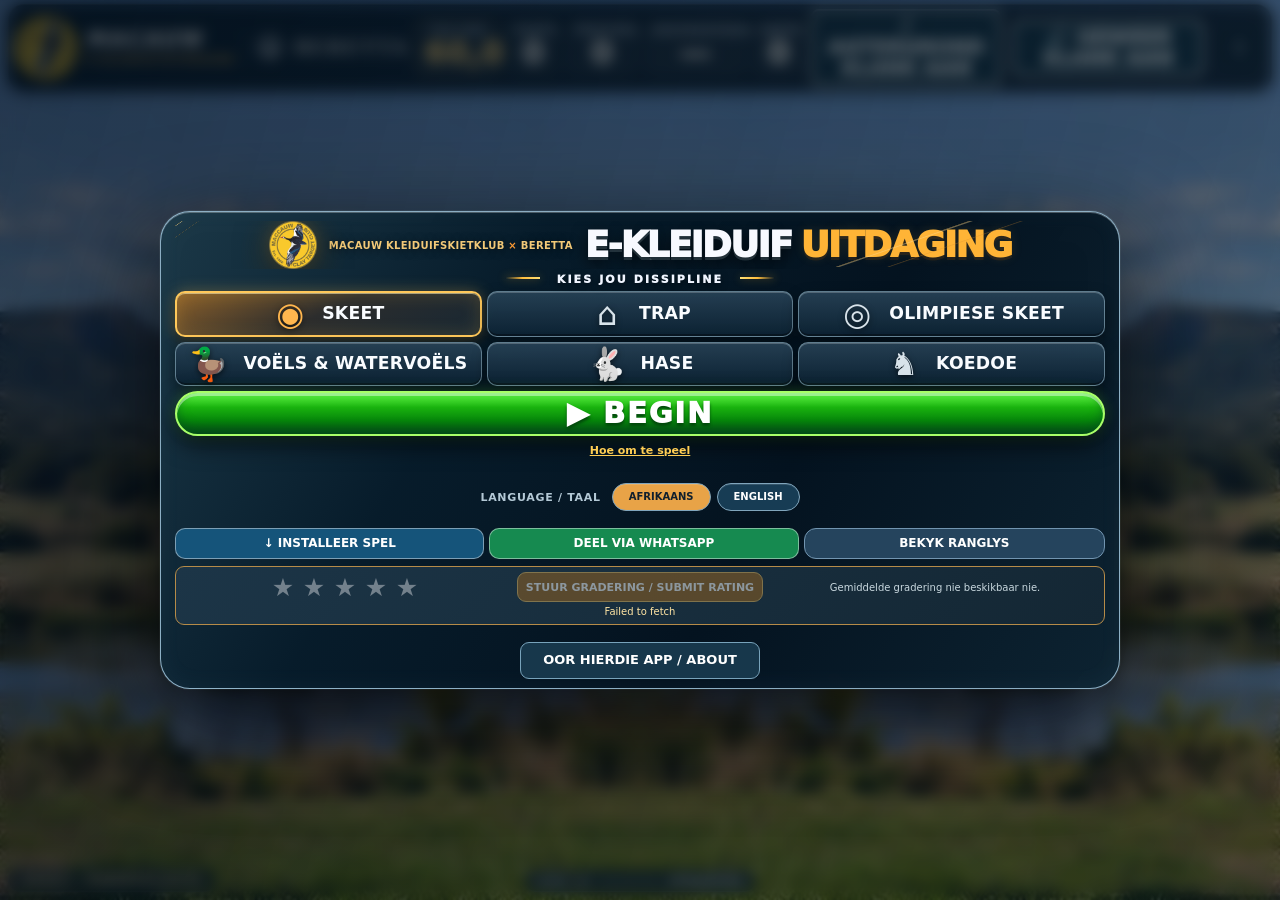
<file: index.html>
<!doctype html>
<html lang="af-ZA">
<head>
<meta charset="utf-8">
<meta name="viewport" content="width=device-width,initial-scale=1,maximum-scale=1,user-scalable=no,viewport-fit=cover">
<meta name="theme-color" content="#071420">
<meta name="apple-mobile-web-app-capable" content="yes">
<meta name="apple-mobile-web-app-status-bar-style" content="black-translucent">
<meta name="description" content="Speel die Macauw E-Kleiduiwe-uitdaging: Skeet, Trap, Olimpiese Skeet, Voëls & Watervoëls, Hase en Koedoe op selfoon, rekenaar of TV.">
<meta property="og:title" content="Macauw E-Kleiduiwe-uitdaging · Ses spelmodusse">
<meta property="og:description" content="Speel Skeet, Trap, Olimpiese Skeet, Watervoëls, Hase of Koedoe.">
<link rel="icon" type="image/png" href="/assets/icon-192-v3.png">
<link rel="apple-touch-icon" href="/assets/icon-192-v3.png">
<link rel="manifest" href="/manifest.webmanifest">
<link rel="stylesheet" href="/style.css">
<link rel="stylesheet" href="/macauw-modern.css">
<link rel="stylesheet" href="/macauw-premium-v2.css">
<title>Macauw E-Kleiduiwe-uitdaging · V18 Koedoe · 154 rame</title>
<link rel="stylesheet" href="/macauw-mobile-compact.css">
<link rel="stylesheet" href="/macauw-results-fit.css">
<style id="macauw-vlak-bottom-fix">@media (orientation:landscape) and (max-height:900px){html body #arena .difficulty{top:auto!important;bottom:8px!important;left:50%!important;right:auto!important;transform:translateX(-50%)!important;position:absolute!important;width:auto!important;min-width:0!important;padding:4px 10px!important;gap:7px!important;font-size:10px!important;z-index:4!important}html body #arena .difficulty .track{width:65px!important;height:5px!important}html body #arena .stage-label{left:8px!important;right:auto!important;transform:none!important;bottom:8px!important}}</style><style id="macauw-results-fit-v2">@media (orientation:landscape) and (max-height:850px){#macauwResults{padding:4px!important;overflow:hidden!important}#macauwResults section{width:min(760px,98vw)!important;max-height:calc(100dvh - 8px)!important;padding:8px 12px!important;overflow:hidden!important;display:flex!important;flex-direction:column!important;gap:3px!important}#macauwResults section>div:first-child{font-size:9px!important;letter-spacing:1px!important}#macauwResults section>h2{font-size:clamp(15px,4vh,22px)!important;line-height:1.1!important;margin:1px 0!important}#macauwResults section>div:nth-of-type(2){font-size:10px!important}#macauwResults section>div:nth-of-type(3){font-size:clamp(23px,7vh,40px)!important;line-height:1!important;margin:2px 0!important}#macauwResults section>div:nth-of-type(4){gap:5px!important}#macauwResults section>div:nth-of-type(4)>div{padding:4px 2px!important;border-radius:7px!important}#macauwResults section>div:nth-of-type(4) strong{font-size:clamp(17px,4.5vh,25px)!important;line-height:1!important}#macauwResults section>div:nth-of-type(4) small{font-size:9px!important}#macauwResults section>p{font-size:10px!important;margin:3px 0!important;line-height:1.1!important}#macauwResults section>div:nth-of-type(n+5){gap:5px!important;margin-top:3px!important;flex-wrap:nowrap!important}#macauwResults section button{padding:6px 4px!important;min-height:30px!important;font-size:clamp(9px,2.5vh,12px)!important;line-height:1.1!important;border-radius:7px!important}}@media (orientation:landscape) and (max-height:380px){#macauwResults section{gap:2px!important;padding:5px 9px!important}#macauwResults section>div:nth-of-type(3){font-size:25px!important}#macauwResults section button{min-height:25px!important;padding:4px!important}}</style><style id="macauw-results-readable-v3">@media (orientation:landscape) and (max-height:850px){html body #arena #macauwResults section button{font-size:clamp(13px,3.3vh,17px)!important;font-weight:900!important;line-height:1.12!important;min-height:34px!important;padding:5px 7px!important;white-space:normal!important;overflow-wrap:normal!important;text-align:center!important}html body #arena #macauwResults section>div:nth-of-type(n+5){gap:6px!important;margin-top:3px!important}html body #arena #macauwResults section>div:nth-of-type(n+5)>button{flex:1 1 0!important;min-width:0!important}}@media (orientation:landscape) and (max-height:380px){html body #arena #macauwResults section button{font-size:13px!important;min-height:29px!important;padding:3px 5px!important}}</style><meta property="og:image" content="https://macauw.vercel.app/assets/macauw-whatsapp-v3.jpg">
<meta property="og:image:secure_url" content="https://macauw.vercel.app/assets/macauw-whatsapp-v3.jpg">
<meta property="og:image:type" content="image/jpeg">
<meta property="og:image:width" content="1200">
<meta property="og:image:height" content="630">
<meta property="og:url" content="https://macauw.vercel.app/">
<meta name="twitter:card" content="summary_large_image">
<link rel="stylesheet" href="/macauw-about-mobile.css">
<style id="macauw-readable-sound-v3">html body #arena header.scoreboard button#sound,html body #arena header.scoreboard button#backgroundSound{font-size:16px!important;font-weight:900!important;line-height:1.15!important;white-space:normal!important;overflow-wrap:normal!important;text-align:center!important;height:auto!important;max-height:none!important;min-height:48px!important;min-width:95px!important;max-width:185px!important;flex:1 1 120px!important;padding:5px 7px!important}@media(max-width:1100px){html body #arena header.scoreboard button#sound,html body #arena header.scoreboard button#backgroundSound{font-size:14px!important;min-width:65px!important;min-height:42px!important;flex:1 1 85px!important;padding:3px!important}html body #arena header.scoreboard{max-height:none!important;min-height:54px!important;height:auto!important}}</style>
<style id="macauw-readable-sound-v4">html body #arena header.scoreboard button#sound,html body #arena header.scoreboard button#backgroundSound{font-size:20px!important;font-weight:950!important;line-height:1.05!important;white-space:normal!important;overflow-wrap:normal!important;text-align:center!important;height:auto!important;max-height:none!important;min-height:56px!important;min-width:100px!important;max-width:190px!important;flex:1 1 135px!important;padding:5px 6px!important}html body #arena header.scoreboard{max-height:none!important;min-height:66px!important;height:auto!important}@media(max-width:1100px){html body #arena header.scoreboard button#sound,html body #arena header.scoreboard button#backgroundSound{font-size:17px!important;min-width:70px!important;min-height:50px!important;flex:1 1 90px!important;padding:3px!important}}</style>
<link rel="stylesheet" href="/macauw-responsive-fit-v2.css" />
<link rel="stylesheet" href="/macauw-rating-compact-v3.css">
</head>
<body>
<main class="arena" id="arena">
  <canvas id="field" width="1600" height="900" aria-label="Kleiduiweskiet-speelveld"></canvas>
  <header class="scoreboard">
    <div class="brands">
      <img class="club" src="/assets/macauw-club.png" alt="Macauw Kleiduifskietklub se logo">
      <div class="brand-title"><b>MACAUW</b><small>E-KLEIDUIFUITDAGING</small></div>
      <span class="brand-divider"></span>
      <div class="beretta-lockup"><img src="/assets/beretta-emblem.png" alt="Beretta-embleem"><b>BERETTA</b></div>
    </div>
    <div class="scores">
      <div class="metric timer-metric"><small id="timerLabel">TYD OOR</small><strong id="timer">60.0</strong></div>
      <div class="metric"><small id="scoreLabel">PUNTE</small><strong id="score">0</strong></div>
      <div class="metric minor"><small>TREFFERS</small><strong id="hits">0</strong></div>
      <div class="metric minor"><small>AKKURAATHEID</small><strong id="accuracy">—</strong></div>
      <div class="metric minor"><small>SKOTE</small><strong id="shots">0</strong></div>
    </div>
    <button class="icon-button pause-button" id="pause" aria-label="Onderbreek die rondte" disabled>Ⅱ</button>
  </header>
  <div class="difficulty" aria-label="Moeilikheidsgraad"><span id="difficultyPrefix">VLAK <b id="level">1</b><span id="levelMax">/5</span></span><div class="track"><div id="difficultyFill" class="track-fill"></div></div><span id="levelText">OPWARMING</span></div>
  <div class="toast" id="toast" aria-live="polite"></div>
  <div class="stage-label" id="modeBadge">SKEET · DWARSVLUGTE</div>
  <div id="olympicPanel" class="olympic-panel hidden" aria-live="polite">
    <div class="olympic-eyebrow">OLIMPIESE SKEET · KWALIFIKASIERONDTE</div>
    <div class="olympic-details"><strong id="stationLabel">STASIE 1</strong><span id="waveLabel">HOË HUIS · ENKEL</span></div>
    <div class="olympic-bottom"><span id="stationClock">30 s</span><span id="targetCount">0 / 25</span></div>
    <div class="olympic-stations" id="stationDots" aria-label="Skietstasies"></div>
  </div>
  <button id="callTarget" class="call-target hidden" type="button" aria-label="Roep die volgende Olimpiese teiken">📣 ROEP TEIKEN</button>
  <div class="overlay" id="intro">
    <section class="welcome-card" role="dialog" aria-labelledby="heading" aria-modal="true">
      <div class="welcome-heading"><div class="eyebrow">MACAUW KLEIDUIFSKIETKLUB <span>×</span> BERETTA</div><h1 id="heading">E-KLEIDUIF<br><em>UITDAGING</em></h1><p id="description">Ses spelmodusse met Skeet, Trap, Olimpiese Skeet, Voëls & Watervoëls en ’n aparte Hase-dissipline in oop veld.</p></div>
      <div class="welcome-settings"><div class="mode-heading">KIES JOU DISSIPLINE</div><div class="mode-select">
          <button class="mode active" data-mode="skeet"><b>SKEET</b></button>
          <button class="mode" data-mode="trap"><b>TRAP</b></button>
          <button class="mode olympic-mode" data-mode="olympic"><b>OLIMPIESE SKEET</b></button>
          <button class="mode" data-mode="waterfowl"><b>VOËLS &amp; WATERVOËLS</b></button>
          <button class="mode" data-mode="hares"><b>HASE</b></button>
          <button class="mode" data-mode="koedoe"><b>KOEDOE</b></button>
        </div><button id="start" class="start">▶ &nbsp; BEGIN 60-SEKONDE-RONDTE</button><div class="tips">Tik op ’n teiken om te skiet · Outomatiese herlaai · Android-vibrasie</div><button class="link-button" id="howto" type="button">Hoe om te speel</button></div>
      <p class="disclaimer">Onafhanklike speletjie-konsep. Logo’s is slegs ter demonstrasie; geen amptelike borgskap of goedkeuring word geïmpliseer nie.</p>
    </section>
  </div>
  <div class="orient" id="portraitGate" aria-live="polite"><div class="phone-turn">▯ <span>↻</span></div><h2>Draai jou foon dwars</h2><p>Die speletjie werk die beste in landskapmodus. Skakel Outo-draai aan as die skerm nie draai nie.</p><button id="tryLandscape">PROBEER VOLSKERM-LANDSKAP</button></div>
  <div class="howto hidden" id="howtoDialog"><div class="howto-card"><h2>Hoe om te speel</h2><p><b>Skeet/Trap:</b> Skiet soveel moontlik kleiduiwe in 60 sekondes. Die teikens raak elke 12 sekondes moeiliker. Mik voor die kleiduif. Hoe vinniger dit vlieg, hoe verder voor die teiken moet jy mik om dit te tref.</p><p><b>Olimpiese Skeet:</b> ’n Ronde bestaan uit 25 teikens op agt stasies. Roep die teiken met die knoppie; dit verskyn ná ’n wisselende vertraging van 0 tot 3 sekondes. Skiet een keer per teiken in die aangeduide volgorde, ook by dubbels. Stasie 4 word weer besoek voordat stasie 8 volg.</p><p><b>Voëls en watervoëls:</b> ’n Arcade-spel met bewegende eende, ganse en Afrika-rotsduiwe oor ’n dam. Alle voëls vlieg reguit en hou hul lywe gelyk; net hul vlerke klap. Dit is geen amptelike ISSF-dissipline nie.</p><p><b>Hase:</b> ’n Aparte 60-sekonde-dissipline op kort groen gras met bome weerskante en ’n vaste agtergrond. Hase hardloop teen verskillende snelhede en op verskillende afstande. Vinniger en verder hase gee meer punte.</p><p><b>Raakskerm:</b> Tik direk op ’n teiken om te skiet. Ná twee skote laai die speletjie vanself. Op ondersteunde Android-fone vibreer die foon kortliks wanneer jy skiet.</p><p><b>TV/rekenaar:</b> Beweeg die muis of lugmuis en klik om te skiet. Die spasiebalk skiet en P onderbreek. Herlaai gebeur outomaties.</p><p><b>Moeilikheid:</b> Die 60-sekonde-uitdagings het vyf toenemende vlakke. Olimpiese Skeet volg eerder die vaste ISSF-volgorde.</p><button id="closeHowto">VERSTAAN</button></div></div>
  <div class="utility"><button id="vibrate" aria-label="Skakel Android-vibrasie aan of af">▤ VIBRASIE AAN</button><button id="sound" aria-label="Skakel klank aan of af">♪ AAN</button><button id="full" aria-label="Volskerm">⛶ VOLSKERM</button></div>
</main>
<script src="/macauw-menu-actions.js" defer></script>
<script src="/game.js" defer></script>
<script src="/leaderboard-config.js" defer></script>
<script src="/macauw-rating.js" defer></script>
<script src="/leaderboard.js" defer></script>
<script src="/macauw-language.js" defer></script>
<script src="/macauw-modern.js" defer></script>
<script src="/macauw-about.js" defer></script>
<script src="/macauw-responsive-fit-v2.js" defer></script>
</body>
</html>
</file>
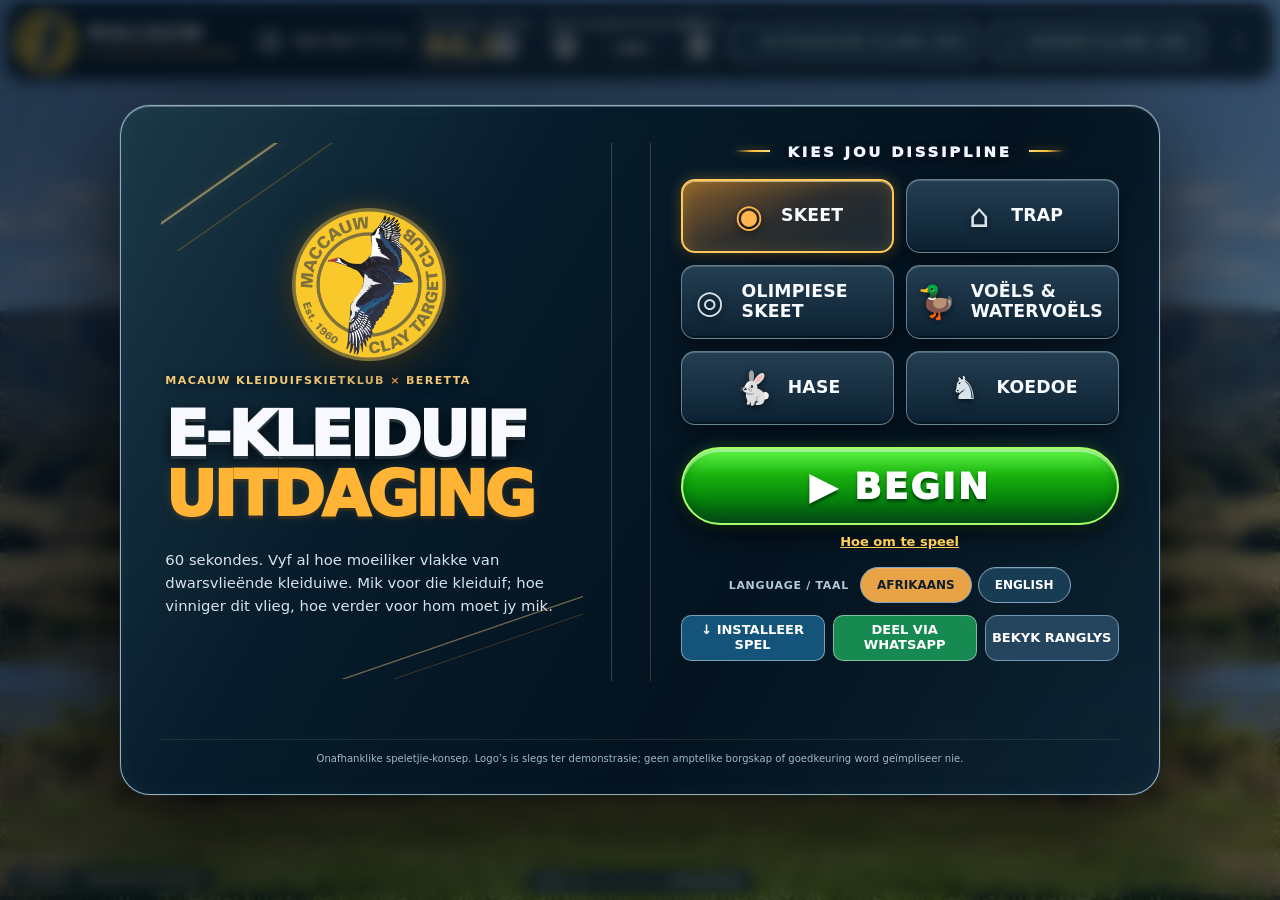
<file: backup-brandfix-20261112-173209/index.html>
<!doctype html>
<html lang="af-ZA">
<head>
<meta charset="utf-8">
<meta name="viewport" content="width=device-width,initial-scale=1,maximum-scale=1,user-scalable=no,viewport-fit=cover">
<meta name="theme-color" content="#071420">
<meta name="apple-mobile-web-app-capable" content="yes">
<meta name="apple-mobile-web-app-status-bar-style" content="black-translucent">
<meta name="description" content="Speel die Macauw E-Kleiduiwe-uitdaging: Skeet, Trap, Olimpiese Skeet, Voëls & Watervoëls, Hase en Koedoe op selfoon, rekenaar of TV.">
<meta property="og:title" content="Macauw E-Kleiduiwe-uitdaging · Ses spelmodusse">
<meta property="og:description" content="Speel Skeet, Trap, Olimpiese Skeet, Watervoëls, Hase of Koedoe.">
<meta property="og:image" content="/assets/icon-512.png">
<link rel="icon" type="image/png" href="/assets/icon-192.png">
<link rel="apple-touch-icon" href="/assets/icon-192.png">
<link rel="manifest" href="/manifest.webmanifest">
<link rel="stylesheet" href="/style.css">
<link rel="stylesheet" href="/macauw-modern.css">
<link rel="stylesheet" href="/macauw-premium-v2.css">
<title>Macauw E-Kleiduiwe-uitdaging · V18 Koedoe · 154 rame</title>
<link rel="stylesheet" href="/macauw-mobile-compact.css">
<link rel="stylesheet" href="/macauw-results-fit.css">
<style id="macauw-vlak-bottom-fix">@media (orientation:landscape) and (max-height:900px){html body #arena .difficulty{top:auto!important;bottom:8px!important;left:50%!important;right:auto!important;transform:translateX(-50%)!important;position:absolute!important;width:auto!important;min-width:0!important;padding:4px 10px!important;gap:7px!important;font-size:10px!important;z-index:4!important}html body #arena .difficulty .track{width:65px!important;height:5px!important}html body #arena .stage-label{left:8px!important;right:auto!important;transform:none!important;bottom:8px!important}}</style><style id="macauw-results-fit-v2">@media (orientation:landscape) and (max-height:850px){#macauwResults{padding:4px!important;overflow:hidden!important}#macauwResults section{width:min(760px,98vw)!important;max-height:calc(100dvh - 8px)!important;padding:8px 12px!important;overflow:hidden!important;display:flex!important;flex-direction:column!important;gap:3px!important}#macauwResults section>div:first-child{font-size:9px!important;letter-spacing:1px!important}#macauwResults section>h2{font-size:clamp(15px,4vh,22px)!important;line-height:1.1!important;margin:1px 0!important}#macauwResults section>div:nth-of-type(2){font-size:10px!important}#macauwResults section>div:nth-of-type(3){font-size:clamp(23px,7vh,40px)!important;line-height:1!important;margin:2px 0!important}#macauwResults section>div:nth-of-type(4){gap:5px!important}#macauwResults section>div:nth-of-type(4)>div{padding:4px 2px!important;border-radius:7px!important}#macauwResults section>div:nth-of-type(4) strong{font-size:clamp(17px,4.5vh,25px)!important;line-height:1!important}#macauwResults section>div:nth-of-type(4) small{font-size:9px!important}#macauwResults section>p{font-size:10px!important;margin:3px 0!important;line-height:1.1!important}#macauwResults section>div:nth-of-type(n+5){gap:5px!important;margin-top:3px!important;flex-wrap:nowrap!important}#macauwResults section button{padding:6px 4px!important;min-height:30px!important;font-size:clamp(9px,2.5vh,12px)!important;line-height:1.1!important;border-radius:7px!important}}@media (orientation:landscape) and (max-height:380px){#macauwResults section{gap:2px!important;padding:5px 9px!important}#macauwResults section>div:nth-of-type(3){font-size:25px!important}#macauwResults section button{min-height:25px!important;padding:4px!important}}</style><style id="macauw-results-readable-v3">@media (orientation:landscape) and (max-height:850px){html body #arena #macauwResults section button{font-size:clamp(13px,3.3vh,17px)!important;font-weight:900!important;line-height:1.12!important;min-height:34px!important;padding:5px 7px!important;white-space:normal!important;overflow-wrap:normal!important;text-align:center!important}html body #arena #macauwResults section>div:nth-of-type(n+5){gap:6px!important;margin-top:3px!important}html body #arena #macauwResults section>div:nth-of-type(n+5)>button{flex:1 1 0!important;min-width:0!important}}@media (orientation:landscape) and (max-height:380px){html body #arena #macauwResults section button{font-size:13px!important;min-height:29px!important;padding:3px 5px!important}}</style></head>
<body>
<main class="arena" id="arena">
  <canvas id="field" width="1600" height="900" aria-label="Kleiduiweskiet-speelveld"></canvas>
  <header class="scoreboard">
    <div class="brands">
      <img class="club" src="/assets/macauw-club.png" alt="Macauw Kleiduifskietklub se logo">
      <div class="brand-title"><b>MACAUW</b><small>E-KLEIDUIFUITDAGING</small></div>
      <span class="brand-divider"></span>
      <div class="beretta-lockup"><img src="/assets/beretta-emblem.png" alt="Beretta-embleem"><b>BERETTA</b></div>
    </div>
    <div class="scores">
      <div class="metric timer-metric"><small id="timerLabel">TYD OOR</small><strong id="timer">60.0</strong></div>
      <div class="metric"><small id="scoreLabel">PUNTE</small><strong id="score">0</strong></div>
      <div class="metric minor"><small>TREFFERS</small><strong id="hits">0</strong></div>
      <div class="metric minor"><small>AKKURAATHEID</small><strong id="accuracy">—</strong></div>
      <div class="metric minor"><small>SKOTE</small><strong id="shots">0</strong></div>
    </div>
    <button class="icon-button pause-button" id="pause" aria-label="Onderbreek die rondte" disabled>Ⅱ</button>
  </header>
  <div class="difficulty" aria-label="Moeilikheidsgraad"><span id="difficultyPrefix">VLAK <b id="level">1</b><span id="levelMax">/5</span></span><div class="track"><div id="difficultyFill" class="track-fill"></div></div><span id="levelText">OPWARMING</span></div>
  <div class="toast" id="toast" aria-live="polite"></div>
  <div class="stage-label" id="modeBadge">SKEET · DWARSVLUGTE</div>
  <div id="olympicPanel" class="olympic-panel hidden" aria-live="polite">
    <div class="olympic-eyebrow">OLIMPIESE SKEET · KWALIFIKASIERONDTE</div>
    <div class="olympic-details"><strong id="stationLabel">STASIE 1</strong><span id="waveLabel">HOË HUIS · ENKEL</span></div>
    <div class="olympic-bottom"><span id="stationClock">30 s</span><span id="targetCount">0 / 25</span></div>
    <div class="olympic-stations" id="stationDots" aria-label="Skietstasies"></div>
  </div>
  <button id="callTarget" class="call-target hidden" type="button" aria-label="Roep die volgende Olimpiese teiken">📣 ROEP TEIKEN</button>
  <div class="overlay" id="intro">
    <section class="welcome-card" role="dialog" aria-labelledby="heading" aria-modal="true">
      <div class="welcome-heading"><div class="eyebrow">MACAUW KLEIDUIFSKIETKLUB <span>×</span> BERETTA</div><h1 id="heading">E-KLEIDUIF<br><em>UITDAGING</em></h1><p id="description">Ses spelmodusse met Skeet, Trap, Olimpiese Skeet, Voëls & Watervoëls en ’n aparte Hase-dissipline in oop veld.</p></div>
      <div class="welcome-settings"><div class="mode-heading">KIES JOU DISSIPLINE</div><div class="mode-select">
          <button class="mode active" data-mode="skeet"><b>SKEET</b></button>
          <button class="mode" data-mode="trap"><b>TRAP</b></button>
          <button class="mode olympic-mode" data-mode="olympic"><b>OLIMPIESE SKEET</b></button>
          <button class="mode" data-mode="waterfowl"><b>VOËLS &amp; WATERVOËLS</b></button>
          <button class="mode" data-mode="hares"><b>HASE</b></button>
          <button class="mode" data-mode="koedoe"><b>KOEDOE</b></button>
        </div><button id="start" class="start">▶ &nbsp; BEGIN 60-SEKONDE-RONDTE</button><div class="tips">Tik op ’n teiken om te skiet · Outomatiese herlaai · Android-vibrasie</div><button class="link-button" id="howto" type="button">Hoe om te speel</button></div>
      <p class="disclaimer">Onafhanklike speletjie-konsep. Logo’s is slegs ter demonstrasie; geen amptelike borgskap of goedkeuring word geïmpliseer nie.</p>
    </section>
  </div>
  <div class="orient" id="portraitGate" aria-live="polite"><div class="phone-turn">▯ <span>↻</span></div><h2>Draai jou foon dwars</h2><p>Die speletjie werk die beste in landskapmodus. Skakel Outo-draai aan as die skerm nie draai nie.</p><button id="tryLandscape">PROBEER VOLSKERM-LANDSKAP</button></div>
  <div class="howto hidden" id="howtoDialog"><div class="howto-card"><h2>Hoe om te speel</h2><p><b>Skeet/Trap:</b> Skiet soveel moontlik kleiduiwe in 60 sekondes. Die teikens raak elke 12 sekondes moeiliker. Mik voor die kleiduif. Hoe vinniger dit vlieg, hoe verder voor die teiken moet jy mik om dit te tref.</p><p><b>Olimpiese Skeet:</b> ’n Ronde bestaan uit 25 teikens op agt stasies. Roep die teiken met die knoppie; dit verskyn ná ’n wisselende vertraging van 0 tot 3 sekondes. Skiet een keer per teiken in die aangeduide volgorde, ook by dubbels. Stasie 4 word weer besoek voordat stasie 8 volg.</p><p><b>Voëls en watervoëls:</b> ’n Arcade-spel met bewegende eende, ganse en Afrika-rotsduiwe oor ’n dam. Alle voëls vlieg reguit en hou hul lywe gelyk; net hul vlerke klap. Dit is geen amptelike ISSF-dissipline nie.</p><p><b>Hase:</b> ’n Aparte 60-sekonde-dissipline op kort groen gras met bome weerskante en ’n vaste agtergrond. Hase hardloop teen verskillende snelhede en op verskillende afstande. Vinniger en verder hase gee meer punte.</p><p><b>Raakskerm:</b> Tik direk op ’n teiken om te skiet. Ná twee skote laai die speletjie vanself. Op ondersteunde Android-fone vibreer die foon kortliks wanneer jy skiet.</p><p><b>TV/rekenaar:</b> Beweeg die muis of lugmuis en klik om te skiet. Die spasiebalk skiet en P onderbreek. Herlaai gebeur outomaties.</p><p><b>Moeilikheid:</b> Die 60-sekonde-uitdagings het vyf toenemende vlakke. Olimpiese Skeet volg eerder die vaste ISSF-volgorde.</p><button id="closeHowto">VERSTAAN</button></div></div>
  <div class="utility"><button id="vibrate" aria-label="Skakel Android-vibrasie aan of af">▤ VIBRASIE AAN</button><button id="sound" aria-label="Skakel klank aan of af">♪ AAN</button><button id="full" aria-label="Volskerm">⛶ VOLSKERM</button></div>
</main>
<script src="/macauw-menu-actions.js" defer></script>
<script src="/game.js" defer></script>
<script src="/leaderboard-config.js" defer></script>
<script src="/leaderboard.js" defer></script>
<script src="/macauw-language.js" defer></script>
<script src="/macauw-modern.js" defer></script>
</body>
</html>
</file>
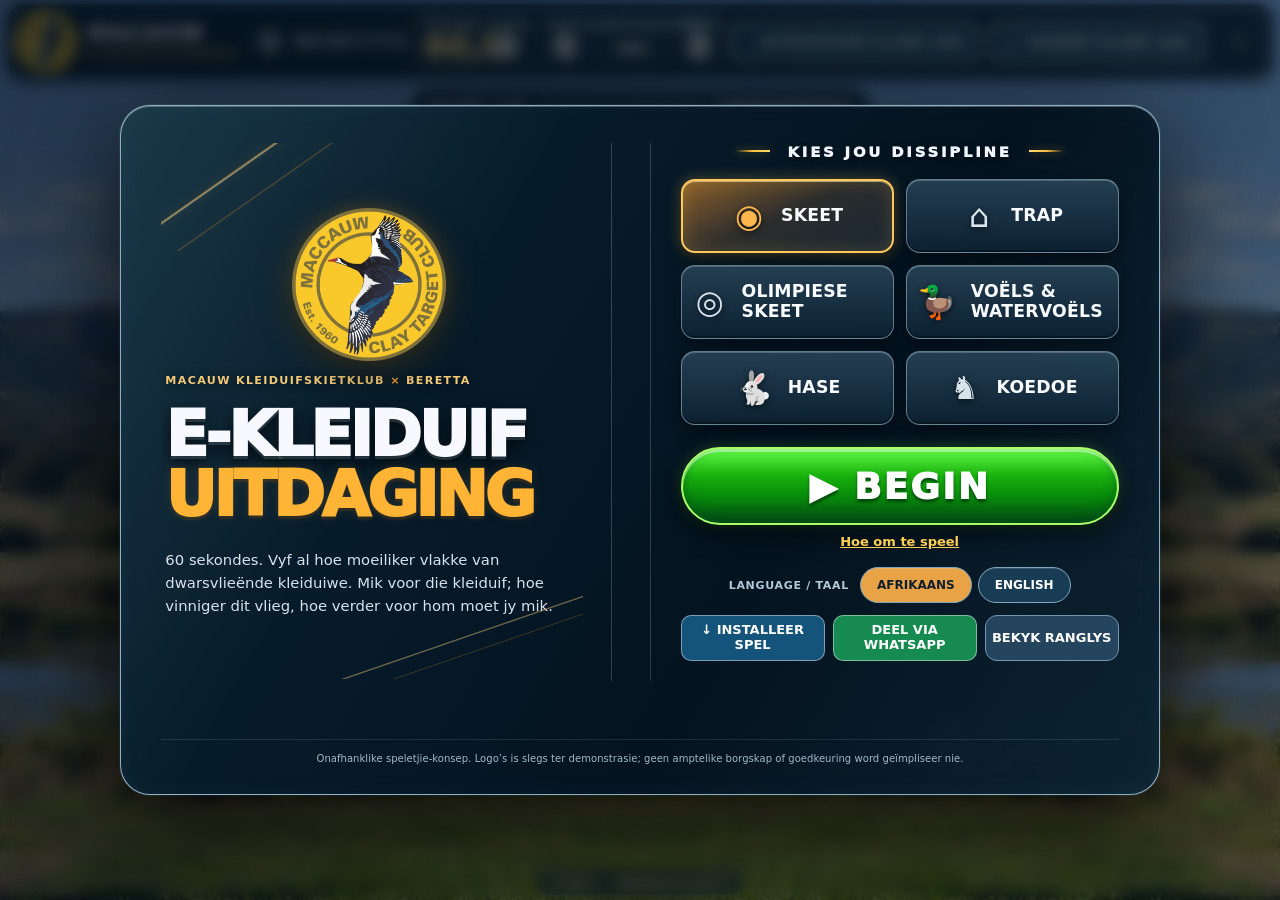
<file: backup-olympic-education-20261112-165052/index.html>
<!doctype html>
<html lang="af-ZA">
<head>
<meta charset="utf-8">
<meta name="viewport" content="width=device-width,initial-scale=1,maximum-scale=1,user-scalable=no,viewport-fit=cover">
<meta name="theme-color" content="#071420">
<meta name="apple-mobile-web-app-capable" content="yes">
<meta name="apple-mobile-web-app-status-bar-style" content="black-translucent">
<meta name="description" content="Speel die Macauw E-Kleiduiwe-uitdaging: Skeet, Trap, Olimpiese Skeet, Voëls & Watervoëls, Hase en Koedoe op selfoon, rekenaar of TV.">
<meta property="og:title" content="Macauw E-Kleiduiwe-uitdaging · Ses spelmodusse">
<meta property="og:description" content="Speel Skeet, Trap, Olimpiese Skeet, Watervoëls, Hase of Koedoe.">
<meta property="og:image" content="/assets/icon-512.png">
<link rel="icon" type="image/png" href="/assets/icon-192.png">
<link rel="apple-touch-icon" href="/assets/icon-192.png">
<link rel="manifest" href="/manifest.webmanifest">
<link rel="stylesheet" href="/style.css">
<link rel="stylesheet" href="/macauw-modern.css">
<link rel="stylesheet" href="/macauw-premium-v2.css">
<title>Macauw E-Kleiduiwe-uitdaging · V18 Koedoe · 154 rame</title>
</head>
<body>
<main class="arena" id="arena">
  <canvas id="field" width="1600" height="900" aria-label="Kleiduiweskiet-speelveld"></canvas>
  <header class="scoreboard">
    <div class="brands">
      <img class="club" src="/assets/macauw-club.png" alt="Macauw Kleiduifskietklub se logo">
      <div class="brand-title"><b>MACAUW</b><small>E-KLEIDUIFUITDAGING</small></div>
      <span class="brand-divider"></span>
      <div class="beretta-lockup"><img src="/assets/beretta-emblem.png" alt="Beretta-embleem"><b>BERETTA</b></div>
    </div>
    <div class="scores">
      <div class="metric timer-metric"><small id="timerLabel">TYD OOR</small><strong id="timer">60.0</strong></div>
      <div class="metric"><small id="scoreLabel">PUNTE</small><strong id="score">0</strong></div>
      <div class="metric minor"><small>TREFFERS</small><strong id="hits">0</strong></div>
      <div class="metric minor"><small>AKKURAATHEID</small><strong id="accuracy">—</strong></div>
      <div class="metric minor"><small>SKOTE</small><strong id="shots">0</strong></div>
    </div>
    <button class="icon-button pause-button" id="pause" aria-label="Onderbreek die rondte" disabled>Ⅱ</button>
  </header>
  <div class="difficulty" aria-label="Moeilikheidsgraad"><span id="difficultyPrefix">VLAK <b id="level">1</b><span id="levelMax">/5</span></span><div class="track"><div id="difficultyFill" class="track-fill"></div></div><span id="levelText">OPWARMING</span></div>
  <div class="toast" id="toast" aria-live="polite"></div>
  <div class="stage-label" id="modeBadge">SKEET · DWARSVLUGTE</div>
  <div id="olympicPanel" class="olympic-panel hidden" aria-live="polite">
    <div class="olympic-eyebrow">OLIMPIESE SKEET · KWALIFIKASIERONDTE</div>
    <div class="olympic-details"><strong id="stationLabel">STASIE 1</strong><span id="waveLabel">HOË HUIS · ENKEL</span></div>
    <div class="olympic-bottom"><span id="stationClock">30 s</span><span id="targetCount">0 / 25</span></div>
    <div class="olympic-stations" id="stationDots" aria-label="Skietstasies"></div>
  </div>
  <button id="callTarget" class="call-target hidden" type="button" aria-label="Roep die volgende Olimpiese teiken">📣 ROEP TEIKEN</button>
  <div class="overlay" id="intro">
    <section class="welcome-card" role="dialog" aria-labelledby="heading" aria-modal="true">
      <div class="welcome-heading"><div class="eyebrow">MACAUW KLEIDUIFSKIETKLUB <span>×</span> BERETTA</div><h1 id="heading">E-KLEIDUIF<br><em>UITDAGING</em></h1><p id="description">Ses spelmodusse met Skeet, Trap, Olimpiese Skeet, Voëls & Watervoëls en ’n aparte Hase-dissipline in oop veld.</p></div>
      <div class="welcome-settings"><div class="mode-heading">KIES JOU DISSIPLINE</div><div class="mode-select">
          <button class="mode active" data-mode="skeet"><b>SKEET</b></button>
          <button class="mode" data-mode="trap"><b>TRAP</b></button>
          <button class="mode olympic-mode" data-mode="olympic"><b>OLIMPIESE SKEET</b></button>
          <button class="mode" data-mode="waterfowl"><b>VOËLS &amp; WATERVOËLS</b></button>
          <button class="mode" data-mode="hares"><b>HASE</b></button>
          <button class="mode" data-mode="koedoe"><b>KOEDOE</b></button>
        </div><button id="start" class="start">▶ &nbsp; BEGIN 60-SEKONDE-RONDTE</button><div class="tips">Tik op ’n teiken om te skiet · Outomatiese herlaai · Android-vibrasie</div><button class="link-button" id="howto" type="button">Hoe om te speel</button></div>
      <p class="disclaimer">Onafhanklike speletjie-konsep. Logo’s is slegs ter demonstrasie; geen amptelike borgskap of goedkeuring word geïmpliseer nie.</p>
    </section>
  </div>
  <div class="orient" id="portraitGate" aria-live="polite"><div class="phone-turn">▯ <span>↻</span></div><h2>Draai jou foon dwars</h2><p>Die speletjie werk die beste in landskapmodus. Skakel Outo-draai aan as die skerm nie draai nie.</p><button id="tryLandscape">PROBEER VOLSKERM-LANDSKAP</button></div>
  <div class="howto hidden" id="howtoDialog"><div class="howto-card"><h2>Hoe om te speel</h2><p><b>Skeet/Trap:</b> Skiet soveel moontlik kleiduiwe in 60 sekondes. Die teikens raak elke 12 sekondes moeiliker. Mik voor die kleiduif. Hoe vinniger dit vlieg, hoe verder voor die teiken moet jy mik om dit te tref.</p><p><b>Olimpiese Skeet:</b> ’n Ronde bestaan uit 25 teikens op agt stasies. Roep die teiken met die knoppie; dit verskyn ná ’n wisselende vertraging van 0 tot 3 sekondes. Skiet een keer per teiken in die aangeduide volgorde, ook by dubbels. Stasie 4 word weer besoek voordat stasie 8 volg.</p><p><b>Voëls en watervoëls:</b> ’n Arcade-spel met bewegende eende, ganse en Afrika-rotsduiwe oor ’n dam. Alle voëls vlieg reguit en hou hul lywe gelyk; net hul vlerke klap. Dit is geen amptelike ISSF-dissipline nie.</p><p><b>Hase:</b> ’n Aparte 60-sekonde-dissipline op kort groen gras met bome weerskante en ’n vaste agtergrond. Hase hardloop teen verskillende snelhede en op verskillende afstande. Vinniger en verder hase gee meer punte.</p><p><b>Raakskerm:</b> Tik direk op ’n teiken om te skiet. Ná twee skote laai die speletjie vanself. Op ondersteunde Android-fone vibreer die foon kortliks wanneer jy skiet.</p><p><b>TV/rekenaar:</b> Beweeg die muis of lugmuis en klik om te skiet. Die spasiebalk skiet en P onderbreek. Herlaai gebeur outomaties.</p><p><b>Moeilikheid:</b> Die 60-sekonde-uitdagings het vyf toenemende vlakke. Olimpiese Skeet volg eerder die vaste ISSF-volgorde.</p><button id="closeHowto">VERSTAAN</button></div></div>
  <div class="utility"><button id="vibrate" aria-label="Skakel Android-vibrasie aan of af">▤ VIBRASIE AAN</button><button id="sound" aria-label="Skakel klank aan of af">♪ AAN</button><button id="full" aria-label="Volskerm">⛶ VOLSKERM</button></div>
</main>
<script src="/macauw-menu-actions.js" defer></script>
<script src="/game.js" defer></script>
<script src="/leaderboard-config.js" defer></script>
<script src="/leaderboard.js" defer></script>
<script src="/macauw-language.js" defer></script>
<script src="/macauw-modern.js" defer></script>
</body>
</html>
</file>
<file: style.css>
:root{color-scheme:dark;--ink:#061522;--glass:#05111de6;--gold:#ffbd54;--orange:#ff9c35;--cream:#fffaf2;--muted:#b6c6d3}*{box-sizing:border-box;-webkit-tap-highlight-color:transparent}html,body{margin:0;width:100%;height:100%;overflow:hidden;background:#050d15;color:var(--cream);font-family:Inter,ui-sans-serif,system-ui,-apple-system,'Segoe UI',Arial,sans-serif;overscroll-behavior:none}button{font:inherit;cursor:pointer;touch-action:manipulation}button:disabled{opacity:.4;cursor:default}.arena{width:100vw;height:100vh;height:100dvh;min-height:280px;position:relative;overflow:hidden;isolation:isolate;background:#45749b url('/assets/range.jpg') center/cover no-repeat;touch-action:none}#field{display:block;position:absolute;inset:0;width:100%;height:100%;object-fit:cover;touch-action:none;cursor:crosshair}.arena:after{display:none}.scoreboard{position:absolute;left:max(8px,env(safe-area-inset-left));right:max(8px,env(safe-area-inset-right));top:max(4px,env(safe-area-inset-top));z-index:3;display:flex;align-items:center;justify-content:space-between;gap:6px;padding:4px 7px 4px 4px;min-height:54px;max-height:75px;background:linear-gradient(110deg,#0c1e2bf5,#081320d9);border:1px solid #fff4;border-radius:16px;box-shadow:0 2px 13px #0007;backdrop-filter:blur(12px);pointer-events:auto}.brands{display:flex;align-items:center;gap:8px;min-width:0;flex:0 1 auto}.club{width:clamp(40px,5.8vw,66px);height:clamp(40px,5.8vw,66px);object-fit:contain;filter:drop-shadow(0 2px 3px #000b);margin-left:0}.brand-title{white-space:nowrap;line-height:1}.brand-title b{display:block;font-weight:950;letter-spacing:.07em;font-size:clamp(13px,1.75vw,21px)}.brand-title small{display:block;font-size:clamp(6px,.8vw,10px);font-weight:850;color:var(--gold);letter-spacing:.12em;margin-top:4px}.brand-divider{width:1px;background:#8ea5b77f;height:33px}.beretta-lockup{display:flex;align-items:center;gap:5px;white-space:nowrap}.beretta-lockup img{width:clamp(24px,2.9vw,37px);height:auto;image-rendering:auto}.beretta-lockup b{font-family:Georgia,'Times New Roman',serif;font-weight:600;letter-spacing:.1em;font-size:clamp(13px,1.65vw,24px)}.scores{display:flex;gap:5px;justify-content:flex-end;align-items:center;flex:1;min-width:0}.metric{padding:4px 8px;text-align:center;min-width:53px;background:#fff1;border:1px solid #ffffff17;border-radius:9px}.metric small{display:block;white-space:nowrap;font-weight:900;color:#d8e2ea;letter-spacing:.08em;font-size:clamp(7px,.8vw,11px)}.metric strong{display:block;line-height:1.07;font-weight:950;font-size:clamp(18px,2.5vw,34px);font-variant-numeric:tabular-nums}.timer-metric{border-color:#ffb74c8c}.timer-metric strong{color:#ffd276}.ammo-metric strong{letter-spacing:.06em;color:#ffc069;font-size:clamp(15px,2.2vw,29px)}.icon-button{height:clamp(34px,4.3vw,49px);min-width:clamp(34px,4.3vw,49px);border-radius:11px;border:1px solid #ffffff5b;background:#0d2430e9;color:white;font-size:23px}.difficulty{position:absolute;z-index:2;top:clamp(65px,8.2vw,88px);right:max(10px,env(safe-area-inset-right));min-width:min(295px,43vw);display:flex;align-items:center;gap:7px;padding:6px 11px;border:1px solid #ffffff54;background:#071b2ec7;border-radius:20px;box-shadow:0 2px 10px #0005;pointer-events:none;font-size:clamp(8px,1vw,12px);font-weight:900;letter-spacing:.04em}.difficulty span{white-space:nowrap}.difficulty b{color:#ffe2a5}.track{width:clamp(35px,11vw,165px);height:6px;background:#eef0f044;border-radius:12px;overflow:hidden}.track-fill{width:0;height:100%;background:linear-gradient(90deg,#1de2a2,#fce17d,#ff7f28);border-radius:12px;transition:width .15s linear}.toast{position:absolute;top:28%;left:50%;transform:translate(-50%,-50%);z-index:4;pointer-events:none;font-size:clamp(15px,2.6vw,36px);font-weight:950;text-shadow:0 3px 18px #070c15,0 0 10px #070c15;color:#ffe7b7;opacity:0;transition:opacity .13s;white-space:nowrap}.toast.show{opacity:1}.stage-label{position:absolute;bottom:max(5px,env(safe-area-inset-bottom));left:50%;transform:translateX(-50%);pointer-events:none;background:#071726a8;border:1px solid #ffffff40;border-radius:18px;padding:4px 13px;z-index:2;font-size:clamp(9px,.95vw,12px);font-weight:900;letter-spacing:.1em;color:#ffdb9e}.overlay{position:absolute;inset:0;z-index:10;display:grid;place-items:center;padding:clamp(9px,3vh,32px);background:linear-gradient(105deg,#06111fdc,#0b1b2da9);backdrop-filter:blur(3px);overflow-y:auto}.hidden{display:none!important}.welcome-card{width:min(950px,96%);position:relative;padding:clamp(14px,3vh,30px);display:grid;grid-template-columns:1fr .95fr;gap:clamp(12px,2.5vw,30px);align-items:center;background:linear-gradient(125deg,#081e30f0,#07111cf2);border:1px solid #fce2b15e;border-radius:21px;box-shadow:0 18px 80px #000a}.eyebrow{color:#f8d69e;font-size:clamp(8px,1.2vw,13px);font-weight:900;letter-spacing:.11em}.eyebrow span{color:var(--orange)}.welcome-heading h1{font-size:clamp(34px,5.8vw,74px);line-height:.91;letter-spacing:-.06em;margin:13px 0;font-weight:1000}.welcome-heading h1 em{font-style:normal;color:var(--orange)}.welcome-heading p{font-size:clamp(12px,1.4vw,16px);line-height:1.48;color:#d0e0ed;margin:0}.mode-heading{font-size:clamp(9px,1vw,13px);letter-spacing:.09em;color:#b6c9da;font-weight:900}.mode-select{display:grid;grid-template-columns:1fr 1fr;gap:8px;margin:9px 0 12px}.mode{border:1px solid #607d93;background:#1c3343cf;border-radius:13px;padding:12px 8px;color:#fff;text-align:center}.mode.active{border-color:#ffbc55;background:linear-gradient(135deg,#d57a16a8,#1f3543);box-shadow:inset 0 0 0 1px #ffbf6159}.mode b{font-size:clamp(13px,2vw,24px);display:block}.mode small{font-size:clamp(9px,1vw,11px)}.start{border:1px solid #fff5ad;background:linear-gradient(180deg,#55ea35,#139511 65%,#097208);color:#fff;font-size:clamp(14px,2vw,22px);font-weight:950;padding:clamp(12px,1.8vw,19px) 6px;width:100%;border-radius:13px;text-shadow:0 1px 3px #003600;box-shadow:0 5px 13px #050e078a}.start:active{transform:scale(.98)}.tips{color:#adbfca;font-size:clamp(9px,1vw,11px);line-height:1.4;margin-top:9px}.disclaimer{grid-column:1/-1;color:#829aaf;margin:0;padding-top:6px;border-top:1px solid #e4f1f51c;font-size:clamp(8px,.8vw,10px)}.link-button{background:none;border:0;color:#ffca85;text-decoration:underline;font-size:11px;padding:7px 0 0}.howto{position:absolute;z-index:15;inset:0;display:grid;place-items:center;background:#041121e9;padding:15px}.howto-card{max-width:550px;max-height:90%;overflow:auto;background:#102235;border:1px solid #7993a4;border-radius:18px;padding:20px;box-shadow:0 8px 40px #000}.howto-card h2{margin:0 0 8px;color:#ffca86}.howto-card p{line-height:1.4;font-size:14px}.howto-card button{width:100%;padding:12px;border:0;background:#ffad35;border-radius:8px;color:#16130e;font-weight:950}.utility{position:absolute;z-index:2;right:max(9px,env(safe-area-inset-right));top:clamp(66px,9vw,96px);display:flex;gap:6px}.utility button{padding:6px 9px;background:#0a1b2abb;border:1px solid #ffffff5a;color:#fff;border-radius:8px;font-size:clamp(8px,1vw,11px);font-weight:900}.orient{display:none;position:absolute;z-index:30;inset:0;background:#071928f5;place-content:center;justify-items:center;text-align:center;padding:24px}.orient .phone-turn{font-size:66px;color:#ffcd74}.phone-turn span{font-size:27px}.orient h2{margin:10px 0}.orient p{max-width:340px;color:#c5d6e4}.orient button{padding:14px;background:#f8b331;border:0;color:#1e170a;font-weight:900;border-radius:12px}@media(orientation:portrait) and (max-width:950px){.orient{display:grid}}
@media(max-height:600px){.scoreboard{min-height:40px;max-height:54px;border-radius:10px}.club{width:43px;height:43px}.brand-title b{font-size:13px}.brand-title small{font-size:7px}.brand-divider{height:26px}.beretta-lockup img{width:24px}.beretta-lockup b{font-size:15px}.metric{padding:2px 5px;min-width:43px}.metric small{font-size:7px}.metric strong{font-size:18px}.difficulty{top:60px;padding:4px 8px}.utility{top:63px}.stage-label{bottom:3px}.welcome-card{gap:10px;padding:10px;width:92%;border-radius:14px}.welcome-heading h1{font-size:clamp(27px,6vw,47px)}.welcome-heading p{font-size:10px}.mode-heading{font-size:8px}.mode-select{gap:5px}.mode b{font-size:13px}.mode small{font-size:8px}.start{font-size:13px}}
@media(prefers-reduced-motion:reduce){.toast,.track-fill{transition:none}}

/* Landscape controls on opposite sides of difficulty strip. */
.utility{left:max(10px,env(safe-area-inset-left));right:auto;top:clamp(66px,8.5vw,95px)}
@media(max-height:600px){.utility{top:61px}}
@media(max-width:790px) and (orientation:landscape){.utility{top:54px;left:8px;right:auto}}

/* Vier-modus-keuse — optimale klein landskap-skerms */
.mode-select{grid-template-columns:repeat(2,minmax(0,1fr));gap:8px}
.mode{min-width:0;min-height:72px;padding:10px 9px}
.mode b{font-size:clamp(11px,1.5vw,20px)}
.mode small{display:block;margin-top:5px;font-size:clamp(9px,.9vw,12px);line-height:1.15}
.olympic-panel{z-index:3;position:absolute;left:max(10px,env(safe-area-inset-left));bottom:max(14px,env(safe-area-inset-bottom));width:min(315px,40vw);padding:11px 14px 10px;border-radius:15px;background:#071b2ee9;border:1px solid #eab75c80;box-shadow:0 7px 25px #06142179;pointer-events:none}
.olympic-eyebrow{font-size:10px;color:#ffcc7e;font-weight:900;letter-spacing:.07em}
.olympic-details{display:flex;justify-content:space-between;align-items:center;gap:8px;margin-top:7px}.olympic-details strong{font-size:23px;white-space:nowrap;color:white}.olympic-details span{font-size:11px;text-align:right;font-weight:800;color:#d4e8eb}
.olympic-bottom{display:flex;justify-content:space-between;margin:6px 0;color:#ffe1ad;font-size:14px;font-weight:800}
.olympic-stations{display:flex;gap:4px;margin-top:7px}.olympic-stations span{flex:1;text-align:center;border-radius:5px;border:1px solid #fff4;padding:2px 1px;color:#ffffffaf;font-size:10px;font-weight:800}.olympic-stations .here{background:#d99025;color:#121d2b;border-color:#ffd68b}
.call-target{position:absolute;z-index:5;right:max(16px,env(safe-area-inset-right));bottom:24%;background:linear-gradient(#fbd46b,#f68c25);color:#1c1d1d;border:2px solid #fff2b6;border-radius:16px;font-size:clamp(14px,2.2vw,22px);font-weight:1000;padding:15px 25px;box-shadow:0 5px 20px #040a127b;touch-action:manipulation;min-width:145px}
.call-target:active{transform:scale(.98)}
.call-target:disabled{opacity:.7}
.arena.wetlands{background-image:url('/assets/wetland.jpg')}
@media(max-height:580px){
  .welcome-card{max-width:850px;width:min(97%,950px);padding:9px 14px;gap:12px}
  .welcome-heading h1{font-size:clamp(28px,5.5vw,51px);margin:9px 0}
  .mode-select{margin:6px 0 8px;gap:5px}
  .mode{min-height:52px;padding:5px 8px;border-radius:9px}
  .mode b{font-size:clamp(11px,1.5vw,15px)}
  .mode small{font-size:clamp(8px,1.05vw,10px);margin-top:2px}
  .start{padding:9px 5px;font-size:clamp(11px,1.8vw,17px)}
  .disclaimer{padding-top:4px;font-size:7.5px}
  .olympic-panel{bottom:6px;width:min(245px,39vw);padding:7px 9px}
  .olympic-eyebrow{font-size:8px}.olympic-details{margin-top:3px}.olympic-details strong{font-size:18px}.olympic-details span{font-size:9px}
  .olympic-bottom{font-size:11px;margin:4px 0}.olympic-stations{margin-top:4px;gap:2px}.olympic-stations span{font-size:8px}
  .call-target{bottom:25%;padding:11px 16px;font-size:13px;min-width:117px}
}
@media(max-width:700px) and (orientation:landscape){.brand-title small{display:none}.beretta-lockup b{font-size:11px}.metric.minor{display:none}.mode small{font-size:8px}}

/* macauw-centered-vlak-v60 */ .difficulty{left:50%!important;right:auto!important;transform:translateX(-50%)!important;top:clamp(65px,8.2vw,88px);font-size:clamp(12px,1.5vw,18px)!important;padding:9px 17px!important;gap:12px!important;min-width:340px!important;justify-content:center!important}.difficulty .track{height:9px!important;width:clamp(80px,13vw,200px)!important}

/* macauw-vlak-bottom-v61 */
@media (orientation:landscape) and (max-height:650px){#arena .difficulty{position:absolute!important;top:auto!important;bottom:8px!important;left:50%!important;right:auto!important;transform:translateX(-50%)!important;min-width:0!important;width:auto!important;padding:5px 12px!important;gap:8px!important;font-size:11px!important;z-index:3!important}#arena .difficulty .track{width:75px!important;height:5px!important}#arena .stage-label{left:8px!important;right:auto!important;transform:none!important;bottom:8px!important}}

/* macauw-three-menu-buttons-v1 */
#intro .welcome-settings > div:has(> div > #macauw-view-leaderboard){display:flex!important;flex-direction:row!important;flex-wrap:nowrap!important;align-items:stretch!important;gap:8px!important;width:100%!important}#intro .welcome-settings > div:has(> div > #macauw-view-leaderboard) > button,#intro .welcome-settings > div:has(> div > #macauw-view-leaderboard) > div{flex:1 1 0!important;min-width:0!important;width:auto!important;margin:0!important}#intro .welcome-settings > div:has(> div > #macauw-view-leaderboard) > div{display:flex!important;padding:0!important}#intro .welcome-settings > div:has(> div > #macauw-view-leaderboard) button{width:100%!important;min-width:0!important;min-height:39px!important;padding:7px 4px!important;font-size:clamp(9px,1.05vw,13px)!important;line-height:1.15!important;white-space:normal!important;text-align:center!important}

/* macauw-hide-start-tip-v1 */
#intro .welcome-settings > .tips{display:none!important}

/* macauw-readable-mobile-sound-v1 */
@media (orientation:landscape) and (max-width:1100px) and (max-height:650px){html body #arena .scoreboard{height:52px!important;max-height:52px!important}html body #arena .scoreboard #backgroundSound,html body #arena .scoreboard #sound{font-size:clamp(11px,1.5vw,13px)!important;line-height:1.15!important;font-weight:900!important;white-space:normal!important;overflow-wrap:normal!important;text-align:center!important;height:44px!important;max-height:44px!important;min-height:44px!important;padding:3px 5px!important;flex:1 1 90px!important;min-width:70px!important;max-width:155px!important}}

/* macauw-large-wrapped-sound-v2 */
@media (orientation:landscape) and (max-width:1100px) and (max-height:650px){html body #arena .scoreboard{height:64px!important;max-height:64px!important;min-height:64px!important}html body #arena .scoreboard #backgroundSound,html body #arena .scoreboard #sound{font-size:15px!important;line-height:1.05!important;font-weight:900!important;white-space:normal!important;overflow-wrap:anywhere!important;word-break:normal!important;text-align:center!important;height:56px!important;max-height:56px!important;min-height:56px!important;min-width:72px!important;max-width:170px!important;flex:1 1 105px!important;padding:4px 5px!important}}

/* macauw-landscape-topbar-v2: ONLY short landscape screens */
@media screen and (orientation: landscape) and (max-height: 540px) and (max-width: 1100px) {
  #intro { box-sizing:border-box!important; padding:3px!important; align-items:center!important; justify-content:center!important; overflow:hidden!important; }
  #intro .welcome-card { box-sizing:border-box!important; display:flex!important; flex-direction:column!important; grid-template-columns:none!important; width:min(98vw, 970px)!important; max-width:98vw!important; height:auto!important; min-height:0!important; max-height:calc(100dvh - 6px)!important; padding:5px 10px!important; margin:0 auto!important; gap:3px!important; overflow-x:hidden!important; overflow-y:auto!important; border-radius:12px!important; }
  /* Replace the tall left-side hero with a narrow, centered top masthead. */
  #intro .welcome-heading { position:relative!important; display:flex!important; flex:none!important; flex-direction:row!important; justify-content:center!important; align-items:center!important; width:100%!important; min-width:0!important; min-height:0!important; max-height:35px!important; padding:0!important; margin:0!important; gap:9px!important; border:0!important; text-align:center!important; background-image:none!important; }
  #intro .welcome-heading::before, #intro .welcome-heading::after { display:none!important; content:none!important; }
  #intro .welcome-heading > img, #intro .welcome-heading > svg { display:none!important; }
  #intro .welcome-heading .eyebrow { display:none!important; }
  #intro .welcome-heading h1, #intro #heading { display:block!important; width:auto!important; flex:none!important; font-size:clamp(15px,2.6vw,23px)!important; line-height:1!important; letter-spacing:.01em!important; margin:0!important; padding:0!important; white-space:nowrap!important; text-shadow:none!important; }
  #intro .welcome-heading h1 em, #intro #heading em { display:inline!important; font-size:inherit!important; line-height:inherit!important; margin:0!important; }
  #intro .welcome-heading p, #intro #description, #intro .disclaimer, #intro .tips { display:none!important; }
  #intro .welcome-settings { box-sizing:border-box!important; display:flex!important; flex:1 1 auto!important; flex-direction:column!important; width:100%!important; max-width:100%!important; min-width:0!important; min-height:0!important; margin:0!important; padding:0!important; gap:3px!important; }
  #intro .welcome-settings > * { flex-shrink:0!important; margin-top:0!important; margin-bottom:0!important; }
  #intro .mode-heading { font-size:9px!important; line-height:1!important; padding:0!important; margin:0!important; letter-spacing:.5px!important; text-align:center!important; }
  #intro .mode-select { display:grid!important; grid-template-columns:repeat(3,minmax(0,1fr))!important; grid-template-rows:repeat(2,minmax(0,1fr))!important; width:100%!important; gap:3px!important; margin:0!important; padding:0!important; }
  #intro .mode-select .mode { box-sizing:border-box!important; width:100%!important; min-width:0!important; min-height:30px!important; height:30px!important; padding:2px 4px!important; margin:0!important; border-radius:8px!important; font-size:clamp(9px,1.5vw,12px)!important; line-height:1!important; gap:3px!important; }
  #intro .mode-select .mode img, #intro .mode-select .mode svg { max-width:21px!important; max-height:21px!important; }
  #intro #start { box-sizing:border-box!important; min-height:34px!important; height:34px!important; padding:3px 7px!important; margin:0!important; border-radius:10px!important; font-size:clamp(17px,2.8vw,23px)!important; line-height:1!important; }
  #intro #howto { display:block!important; width:auto!important; min-height:13px!important; height:auto!important; padding:0!important; margin:0 auto!important; font-size:10px!important; line-height:1.05!important; }
  /* Existing language and three action buttons retain their functionality. */
  #intro .welcome-settings button { touch-action:manipulation; }
  #intro .welcome-settings > div:has(> div > #macauw-view-leaderboard), #intro .welcome-settings > div:has(> #macauw-view-leaderboard) { display:flex!important; flex-direction:row!important; flex-wrap:nowrap!important; align-items:stretch!important; width:100%!important; gap:4px!important; margin:0!important; }
  #intro .welcome-settings > div:has(> div > #macauw-view-leaderboard) > *, #intro .welcome-settings > div:has(> #macauw-view-leaderboard) > * { flex:1 1 0!important; min-width:0!important; }
  #intro .welcome-settings > div:has(> div > #macauw-view-leaderboard) button, #intro .welcome-settings > div:has(> #macauw-view-leaderboard) button { box-sizing:border-box!important; min-height:27px!important; height:auto!important; padding:3px 4px!important; font-size:clamp(9px,1.4vw,11px)!important; line-height:1!important; border-radius:7px!important; white-space:normal!important; }
  /* Compact rating: stars, title and submit in one row; summary underneath. */
  #intro #macauw-game-rating { box-sizing:border-box!important; display:grid!important; grid-template-columns:minmax(0,1fr) auto auto!important; grid-template-rows:auto auto!important; align-items:center!important; gap:2px 7px!important; width:100%!important; min-height:0!important; padding:4px 8px!important; margin:0!important; border-radius:9px!important; }
  #intro #macauw-game-rating .mr-title { grid-column:1!important; grid-row:1!important; font-size:clamp(9px,1.55vw,12px)!important; line-height:1.1!important; letter-spacing:0!important; text-align:left!important; }
  #intro #macauw-game-rating .mr-stars { grid-column:2!important; grid-row:1!important; display:flex!important; flex-wrap:nowrap!important; gap:0!important; margin:0!important; }
  #intro #macauw-game-rating .mr-star { box-sizing:border-box!important; min-width:25px!important; width:25px!important; height:28px!important; min-height:28px!important; padding:0!important; margin:0!important; font-size:23px!important; line-height:1!important; }
  #intro #macauw-game-rating .mr-submit { grid-column:3!important; grid-row:1!important; box-sizing:border-box!important; width:auto!important; min-height:27px!important; height:27px!important; padding:3px 6px!important; font-size:clamp(9px,1.25vw,11px)!important; line-height:1!important; border-radius:7px!important; white-space:nowrap!important; }
  #intro #macauw-game-rating .mr-summary { grid-column:1 / -1!important; grid-row:2!important; margin:0!important; font-size:10px!important; line-height:1.05!important; }
  #intro #macauw-game-rating .mr-status { grid-column:1 / -1!important; grid-row:3!important; min-height:0!important; margin:0!important; font-size:10px!important; line-height:1.05!important; overflow-wrap:anywhere!important; }
  #intro #macauw-game-rating .mr-status:empty { display:none!important; }
  #intro #macauw-about, #intro #about, #intro .about-button { box-sizing:border-box!important; min-height:23px!important; height:auto!important; padding:3px 8px!important; font-size:10px!important; line-height:1.05!important; margin:0 auto!important; }
}
@media screen and (orientation: landscape) and (max-height: 390px) and (max-width: 1100px) {
  #intro .welcome-card { padding:3px 8px!important; gap:2px!important; }
  #intro .welcome-heading { max-height:24px!important; }
  #intro .welcome-heading h1, #intro #heading { font-size:16px!important; }
  #intro .welcome-settings { gap:2px!important; }
  #intro .mode-select .mode { min-height:27px!important; height:27px!important; }
  #intro #start { min-height:30px!important; height:30px!important; }
  #intro #macauw-game-rating { padding:2px 6px!important; }
  #intro #macauw-game-rating .mr-star { height:24px!important; min-height:24px!important; font-size:21px!important; }
}
/* end macauw-landscape-topbar-v2 */
</file>
<file: macauw-modern.css>
/* Macauw premium START MENU ONLY. No gameplay styles are overridden. */
#intro .welcome-card{
  width:min(1040px,96%);max-width:1040px;grid-template-columns:minmax(0,1fr) minmax(0,1.04fr);
  gap:clamp(18px,3vw,42px);padding:clamp(18px,2.6vw,34px);
  border-radius:26px;border:1px solid rgba(186,216,232,.65);
  background:linear-gradient(138deg,rgba(24,49,68,.97),rgba(5,20,34,.97) 62%,rgba(18,44,62,.98));
  box-shadow:0 20px 80px #000b,inset 0 1px 0 #ffffff30;backdrop-filter:blur(22px);
}
#intro .welcome-heading{align-self:stretch;display:flex;flex-direction:column;align-items:flex-start;justify-content:center;min-width:0;position:relative;overflow:hidden;padding-right:clamp(4px,1.4vw,18px)}
#intro .welcome-heading::before{content:'';position:absolute;top:0;left:0;width:70px;height:2px;background:linear-gradient(90deg,#ffd482,transparent)}
#intro .macauw-modern-badge{display:block;width:clamp(90px,12vw,165px);height:clamp(90px,12vw,165px);object-fit:contain;align-self:center;flex:none;margin:0 auto clamp(7px,1vw,16px);filter:drop-shadow(0 7px 17px #0009) drop-shadow(0 0 8px #e2a83b55)}
#intro .welcome-heading .eyebrow{color:#f2c978;letter-spacing:.12em;font-size:clamp(9px,.87vw,12px);font-weight:850}
#intro .welcome-heading h1{line-height:.98;letter-spacing:-.055em;font-size:clamp(35px,4.2vw,63px);font-weight:950;margin:15px 0 15px;text-shadow:0 2px 8px #0008}
#intro .welcome-heading h1 em{color:#f8a72b}
#intro .welcome-heading p{max-width:40ch;font-size:clamp(11px,1vw,14px);line-height:1.53;color:#cfdee9}
#intro .welcome-settings{min-width:0;padding-left:clamp(8px,2.3vw,30px);border-left:1px solid #ffffff2c}
#intro .mode-heading{text-align:center;color:#f6ead6;letter-spacing:.2em;font-size:clamp(10px,1.05vw,14px);font-weight:900;margin-bottom:13px}
#intro .mode-select{display:grid;grid-template-columns:repeat(2,minmax(0,1fr));gap:9px;margin:0 0 15px}
#intro .mode{display:flex;align-items:center;justify-content:center;min-width:0;min-height:59px;padding:9px 10px;gap:8px;text-align:left;
  color:#f9fcff;background:linear-gradient(180deg,#244154,#142a3b);border:1px solid #6b879c;border-radius:13px;
  box-shadow:inset 0 1px 0 #ffffff20,0 3px 8px #0004;transition:border-color .13s,background .13s,transform .13s}
#intro .mode::before{content:'◆';font-size:23px;line-height:1;color:#d8e3ea;flex:none}
#intro .mode[data-mode="skeet"]::before{content:'◎';color:#ffb64e}
#intro .mode[data-mode="trap"]::before{content:'▣'}
#intro .mode[data-mode="olympic"]::before{content:'◉'}
#intro .mode[data-mode="waterfowl"]::before{content:'🦆'}
#intro .mode[data-mode="hares"]::before{content:'🐇'}
#intro .mode[data-mode="koedoe"]::before{content:'♞'}
#intro .mode b{font-size:clamp(11px,1.17vw,16px);line-height:1.2;letter-spacing:.008em}
#intro .mode.active{border-color:#f6bb4a;background:linear-gradient(135deg,#805b25,#25313b 85%);box-shadow:inset 0 0 0 1px #f6bb4a70,0 0 15px #d79c2938}
#intro .mode:focus-visible,#intro button:focus-visible{outline:2px solid #ffca68;outline-offset:3px}
#intro .start{min-height:60px;padding:11px 12px;width:100%;font-size:clamp(24px,2.7vw,35px);letter-spacing:.035em;border-radius:999px;
  border:1px solid #aaff8b;background:linear-gradient(180deg,#67e448 0%,#179e15 50%,#086d0b 100%);
  box-shadow:inset 0 2px 0 #ffffff69,0 8px 19px #07150e9e;text-shadow:0 2px 3px #063f0d}
#intro .start:hover{filter:brightness(1.08)}
#intro .tips{text-align:center;margin-top:8px;font-size:clamp(9px,.82vw,11px);color:#bacdd8}
#intro #howto{display:block;margin:2px auto 4px;color:#ffcd6c;font-weight:800}
#intro #macauw-lang-control{gap:6px!important;margin:8px 0 9px!important}
#intro #macauw-lang-control button{border-radius:100px!important;padding:8px 12px!important;box-shadow:inset 0 1px 0 #ffffff22}
#intro #macauw-menu-actions{gap:9px!important;margin:7px 0 0!important}
#intro #macauw-menu-actions button{border-radius:10px!important;min-height:41px;box-shadow:inset 0 1px 0 #ffffff29,0 3px 9px #0005}
#intro #macauw-menu-actions #macauw-view-leaderboard{padding:10px 20px!important;border-radius:10px!important}
#intro .disclaimer{color:#9aafbd;text-align:center;padding-top:12px;margin-top:1px}
@media(max-height:740px){
 #intro .welcome-card{padding:clamp(10px,1.5vw,20px);gap:18px}
 #intro .macauw-modern-badge{width:clamp(75px,9vw,118px);height:clamp(75px,9vw,118px);margin-bottom:4px}
 #intro .welcome-heading h1{font-size:clamp(30px,3.4vw,51px);margin:9px 0}
 #intro .mode{min-height:46px;padding:6px 8px}
 #intro .mode::before{font-size:19px}
 #intro .start{min-height:47px;font-size:clamp(21px,2.3vw,29px);padding:7px}
 #intro .mode-heading{margin-bottom:8px}
 #intro .mode-select{margin-bottom:9px;gap:7px}
 #intro .disclaimer{padding-top:6px}
}
@media(max-height:460px){
 #intro .macauw-modern-badge{width:58px;height:58px}
 #intro .welcome-heading h1{font-size:clamp(26px,3vw,38px);margin:5px 0}
 #intro .welcome-heading p{font-size:10px}
 #intro .mode{min-height:35px}
 #intro .start{min-height:37px;font-size:20px}
 #intro .disclaimer{font-size:7px}
}
@media(max-width:690px) and (orientation:landscape){
 #intro .welcome-card{width:98%;gap:9px;padding:9px}
 #intro .welcome-settings{padding-left:8px}
 #intro .mode::before{display:none}
 #intro .mode b{font-size:10px}
 #intro .welcome-heading h1{font-size:26px}
}
</file>
<file: macauw-premium-v2.css>
/* Macauw premium menu v2. Visual overrides only. No game behaviour changed. */
#intro.overlay {
  background:linear-gradient(105deg,rgba(0,12,24,.73),rgba(3,18,29,.58));
  backdrop-filter:blur(7px);
}
#intro .welcome-card {
  width:min(1220px,97vw);
  max-height:calc(100dvh - 28px);
  min-height:min(690px,calc(100dvh - 32px));
  padding:clamp(20px,2.9vw,42px) clamp(22px,3.15vw,48px) 20px;
  gap:clamp(24px,3vw,48px);
  grid-template-columns:minmax(0,1fr) minmax(0,1.04fr);
  border:1px solid rgba(180,219,243,.77);
  border-radius:30px;
  background:linear-gradient(120deg,rgba(28,58,74,.97) 0%,rgba(7,28,43,.99) 32%,rgba(4,19,32,.99) 63%,rgba(13,36,51,.97) 100%);
  box-shadow:0 28px 100px #000b,0 0 0 1px #d8ebf217,inset 0 1px 0 #ffffff45,inset 0 -2px 24px #8fbadb0b;
  overflow:auto;
}
#intro .welcome-card::before {
  z-index:-1;
  background:
    radial-gradient(ellipse at 1% 2%,#ffba4e36,transparent 31%),
    radial-gradient(ellipse at 96% 95%,#7ea5cc18,transparent 36%),
    linear-gradient(136deg,transparent 4%,#e7a53e20 4.2%,transparent 4.6%,transparent 9%,#ffd68413 9.15%,transparent 9.5%);
}
#intro .welcome-heading {
  position:relative;
  align-self:stretch;
  align-items:flex-start;
  padding:14px clamp(21px,3vw,42px) 14px 4px;
  border-right:1px solid #c5d9e13b;
  text-align:left;
}
#intro .welcome-heading::before {
  content:'';position:absolute;left:-20px;top:-14px;width:210px;height:120px;pointer-events:none;
  border-top:2px solid transparent;border-radius:90% 0 0 0;
  background:linear-gradient(145deg,transparent 39%,#e9a93c66 39.5%,#ffe4a18f 40%,transparent 40.7%,transparent 54%,#d68c2650 54.5%,transparent 55.1%);
  filter:drop-shadow(0 0 6px #ffbd4b62);
}
#intro .welcome-heading::after {
  content:'';position:absolute;right:28px;bottom:2px;width:270px;height:85px;pointer-events:none;
  background:linear-gradient(161deg,transparent 53%,#eab45c5e 53.3%,#ffdc926b 53.7%,transparent 54.3%,transparent 63%,#d58b2c49 63.4%,transparent 64%);
}
#intro .macauw-badge-hero {
  width:clamp(150px,16.4vw,218px);
  height:clamp(150px,16.4vw,218px);
  margin:0 auto clamp(18px,2.4vh,25px);
  border-radius:50%;
  background:radial-gradient(circle at 42% 33%,#ffffff16,#d59a2813 60%,transparent 72%);
  filter:drop-shadow(0 6px 3px #000a) drop-shadow(0 0 14px #feb34a85) drop-shadow(0 0 26px #de8d2646);
}
#intro .eyebrow {
  color:#ffdfa4;
  font-size:clamp(10px,1.0vw,13px);
  font-weight:900;
  letter-spacing:.18em;
  margin:0 0 18px;
  text-shadow:0 1px 10px #0009;
}
#intro .welcome-heading h1 {
  font-size:clamp(43px,4.9vw,72px);
  font-weight:1000;
  line-height:.96;
  letter-spacing:-.052em;
  color:#f7f9ff;
  text-shadow:0 3px 0 #a5b6be32,0 6px 16px #000a;
  margin:0 0 22px;
}
#intro .welcome-heading h1 em {
  color:#ffb436;
  text-shadow:0 3px 0 #8b490833,0 0 12px #ffaf2e21;
}
#intro .welcome-heading p {
  color:#d8e2eb;
  font-size:clamp(12px,1.16vw,16px);
  line-height:1.55;
  max-width:455px;
}
#intro .welcome-settings {justify-content:center;align-self:stretch;}
#intro .mode-heading {
  position:relative;
  font-size:clamp(12px,1.16vw,16px);
  font-weight:950;
  letter-spacing:.19em;
  margin:0 0 19px;
  color:#f0f5ff;
  text-shadow:0 2px 7px #0008;
}
#intro .mode-heading::before,#intro .mode-heading::after {
  content:'';display:inline-block;vertical-align:middle;width:35px;height:2px;margin:0 17px 4px 0;
  background:linear-gradient(90deg,transparent,#ffbd3d,#ffdf74);box-shadow:0 0 8px #ffb6296e;
}
#intro .mode-heading::after {margin:0 0 4px 17px;transform:scaleX(-1)}
#intro .mode-select {gap:12px;margin:0 0 22px;}
#intro .mode {
  min-height:74px;
  border-radius:14px;
  border:1px solid #84a6b7b0;
  background:linear-gradient(180deg,#284357e8,#0c2233f5);
  box-shadow:inset 0 1px 0 #ffffff36,inset 0 -2px 0 #0005,0 7px 15px #0006;
  gap:14px;
  transition:transform .13s,border-color .13s,box-shadow .13s;
}
#intro .mode:hover {transform:translateY(-1px);border-color:#c9d8e2;box-shadow:inset 0 1px 0 #ffffff45,0 8px 19px #0008;}
#intro .mode.active {
  border:2px solid #ffc85a;
  background:linear-gradient(155deg,#8b602a,#2c2d2d 48%,#172733);
  box-shadow:inset 0 1px 0 #fff2b890,inset 0 0 18px #ffbd4230,0 0 15px #ffc65a4d,0 7px 13px #0008;
}
#intro .mode b {font-size:clamp(14px,1.35vw,18px);line-height:1.15;letter-spacing:.012em;text-align:left;}
#intro .mode::before {font-size:clamp(24px,2.5vw,35px);min-width:36px;text-align:center;text-shadow:0 2px 6px #0009;}
#intro .mode[data-mode='skeet']::before {content:'◉'}
#intro .mode[data-mode='trap']::before {content:'⌂'}
#intro .mode[data-mode='olympic']::before {content:'◎'}
#intro .mode[data-mode='koedoe']::before {content:'♞'}
#intro #start {
  min-height:78px;
  border-radius:999px;
  border:2px solid #a8ff68;
  padding:14px 18px;
  font-size:clamp(28px,2.8vw,38px);
  font-weight:1000;
  background:linear-gradient(180deg,#63fb48 0%,#19b30e 35%,#06860b 67%,#034915 100%);
  box-shadow:inset 0 3px 0 #ffffff69,inset 0 -4px 11px #004c1c80,0 8px 23px #000a,0 0 13px #6bfa3940;
  letter-spacing:.065em;
  text-shadow:0 3px 3px #03480c;
}
#intro #start:hover {filter:brightness(1.09)}
#intro .tips {font-size:clamp(10px,.93vw,12px);margin-top:14px;color:#c1d2db;}
#intro #howto {font-size:clamp(11px,1.02vw,13px);font-weight:800;color:#ffce54;}
#intro #macauw-lang-control {margin:18px 0 12px!important;gap:13px;}
#intro #macauw-lang-control button {min-height:36px;padding:8px 16px!important;}
#intro #macauw-menu-actions {gap:12px!important;margin:10px 0 0!important;}
#intro #macauw-menu-actions>button {min-height:53px;border-radius:12px!important;font-size:clamp(11px,1vw,14px)!important;letter-spacing:.015em;}
#intro #macauw-view-leaderboard {min-height:45px;min-width:235px!important;border-radius:12px!important;font-size:clamp(11px,1vw,14px)!important;}
#intro .disclaimer {padding-top:13px;margin-top:9px;color:#a5b9c6;letter-spacing:.005em;}
/* Preserve usable layout on short browser windows, phones and TV landscape */
@media(max-height:790px) {
  #intro .welcome-card {min-height:0;max-height:97dvh;padding:clamp(14px,2vw,26px);gap:clamp(14px,2vw,30px)}
  #intro .welcome-heading {padding-right:22px}
  #intro .macauw-badge-hero {width:clamp(105px,14vh,165px);height:clamp(105px,14vh,165px);margin-bottom:10px}
  #intro .welcome-heading h1 {font-size:clamp(36px,4vw,57px);margin-bottom:12px}
  #intro .welcome-heading p {font-size:clamp(11px,1vw,13px)}
  #intro .eyebrow {margin-bottom:11px}
  #intro .mode-heading {margin-bottom:9px}
  #intro .mode-select {margin-bottom:11px;gap:8px}
  #intro .mode {min-height:52px;padding:7px}
  #intro #start {min-height:57px;padding:8px;font-size:clamp(23px,2.4vw,31px)}
  #intro .tips {margin-top:6px}
  #intro #macauw-lang-control {margin:7px 0!important}
  #intro #macauw-menu-actions {margin:5px 0 0!important;gap:7px!important}
  #intro #macauw-menu-actions>button {min-height:39px}
  #intro #macauw-view-leaderboard {min-height:36px}
  #intro .disclaimer {margin-top:2px;padding-top:6px}
}
@media(max-height:540px) {
  #intro .welcome-card {padding:9px 15px;gap:13px}
  #intro .macauw-badge-hero {width:67px;height:67px;margin-bottom:3px}
  #intro .welcome-heading h1 {font-size:clamp(28px,3.1vw,41px);margin-bottom:5px}
  #intro .eyebrow {font-size:9px;margin-bottom:5px}
  #intro .mode {min-height:36px;padding:4px}
  #intro .mode::before {font-size:17px}
  #intro .mode b {font-size:11px}
  #intro .mode-select {gap:4px;margin-bottom:5px}
  #intro #start {min-height:38px;padding:5px;font-size:19px}
  #intro #macauw-lang-control {margin:3px 0!important}
  #intro #macauw-menu-actions>button {min-height:29px}
  #intro #macauw-view-leaderboard {min-height:29px}
}
@media(max-width:660px) {
  #intro .welcome-card {grid-template-columns:1fr;min-height:0;gap:13px;max-height:97dvh;overflow:auto}
  #intro .welcome-heading {border-right:0;border-bottom:1px solid #ffffff36;align-items:center;text-align:center;padding:0 0 12px}
  #intro .welcome-heading::before,#intro .welcome-heading::after {display:none}
  #intro .macauw-badge-hero {width:76px;height:76px}
  #intro .welcome-heading h1 {font-size:clamp(29px,7vw,40px)}
  #intro .welcome-heading p {font-size:11px}
  #intro .mode-heading::before,#intro .mode-heading::after {width:15px;margin-left:7px;margin-right:7px}
  #intro .mode {min-height:42px}
  #intro .mode::before {font-size:18px;min-width:23px}
  #intro .mode b {font-size:12px}
}
</file>
<file: macauw-mobile-compact.css>
/* Macauw phone landscape HUD correction. Presentation only; game logic unchanged. */
@media (orientation:landscape) and (max-width:1100px) and (max-height:650px) {
  .scoreboard {
    left:max(3px,env(safe-area-inset-left))!important;
    right:max(3px,env(safe-area-inset-right))!important;
    top:max(2px,env(safe-area-inset-top))!important;
    min-height:0!important;
    max-height:44px!important;
    height:44px!important;
    padding:2px 4px!important;
    gap:3px!important;
    border-radius:8px!important;
    flex-wrap:nowrap!important;
    overflow:hidden!important;
  }
  .scoreboard .brands { gap:3px!important; flex:0 1 auto!important; min-width:0!important; }
  .scoreboard .club {width:27px!important;height:27px!important;flex-shrink:0!important;}
  .scoreboard .brand-title b {font-size:10px!important;letter-spacing:0!important;}
  .scoreboard .brand-title small {font-size:5px!important;margin-top:1px!important;letter-spacing:0!important;}
  .scoreboard .brand-divider {height:18px!important;margin:0 2px!important;}
  .scoreboard .beretta-lockup {gap:2px!important;}
  .scoreboard .beretta-lockup img {width:15px!important;}
  .scoreboard .beretta-lockup b {font-size:10px!important;letter-spacing:0!important;}
  .scoreboard .scores {gap:2px!important;flex:1 1 auto!important;justify-content:flex-end!important;min-width:0!important;}
  .scoreboard .metric {min-width:0!important;flex:0 1 auto!important;padding:2px 3px!important;border-radius:5px!important;}
  .scoreboard .metric small {font-size:6px!important;letter-spacing:0!important;line-height:1.15!important;}
  .scoreboard .metric strong {font-size:14px!important;line-height:1.1!important;}
  .scoreboard button { min-width:0!important;min-height:0!important;height:29px!important;max-height:29px!important;padding:2px 4px!important;border-radius:5px!important;font-size:8px!important;line-height:1!important;flex:0 0 auto!important;margin:0 1px!important;white-space:nowrap!important; }
  .scoreboard .pause-button {width:26px!important;font-size:13px!important;padding:0!important;}
  #sound,#backgroundSound,#stopGame {min-width:0!important;height:29px!important;font-size:8px!important;padding:2px 4px!important;white-space:nowrap!important;}
  .difficulty {
    position:absolute!important;top:auto!important;
    bottom:max(4px,env(safe-area-inset-bottom))!important;
    right:max(5px,env(safe-area-inset-right))!important;
    left:auto!important;transform:none!important;
    min-width:0!important;width:auto!important;
    height:23px!important;padding:2px 7px!important;
    gap:4px!important;border-radius:7px!important;
    font-size:9px!important;line-height:1!important;
    box-shadow:none!important;max-width:38vw!important;
  }
  .difficulty .track {height:3px!important;width:22px!important;flex:none!important;}
  .difficulty #levelText {font-size:8px!important;overflow:hidden;text-overflow:ellipsis;max-width:72px;}
  .utility {top:48px!important;left:5px!important;right:auto!important;}
  .utility button {font-size:8px!important;padding:3px 5px!important;}
  .stage-label {bottom:4px!important;max-width:40vw;overflow:hidden;text-overflow:ellipsis;white-space:nowrap;font-size:8px!important;padding:3px 6px!important;}
  body:has(.macauw-olympic-edu.moe-visible) .difficulty {display:none!important;}
}
@media (orientation:landscape) and (max-width:760px) and (max-height:650px) {
  .scoreboard .beretta-lockup,.scoreboard .brand-divider {display:none!important;}
  .scoreboard .brand-title small {display:none!important;}
  .scoreboard .club {width:22px!important;height:22px!important;}
  .scoreboard .brand-title b {font-size:9px!important;}
  .scoreboard .metric {padding:1px 2px!important;}
  .scoreboard .metric small {font-size:5.5px!important;}
  .scoreboard .metric strong {font-size:12px!important;}
  .scoreboard button,#sound,#backgroundSound,#stopGame {font-size:7px!important;padding:2px 3px!important;}
}
@media (orientation:landscape) and (max-width:570px) and (max-height:650px) {
  .scoreboard .brand-title {display:none!important;}
  .scoreboard .metric.minor {display:none!important;}
  .scoreboard .club {width:20px!important;height:20px!important;}
}
</file>
<file: macauw-results-fit.css>
/* Macauw: results dialog fit on compact mobile displays. No game logic changed. */
@media (max-width: 950px), (max-height: 620px) {
  #macauwResults {
    padding: 5px !important;
    align-items: center !important;
    justify-content: center !important;
    overflow: hidden !important;
  }
  #macauwResults > section {
    width: min(760px, 99%) !important;
    max-width: 100% !important;
    max-height: calc(100% - 4px) !important;
    overflow: hidden !important;
    padding: clamp(7px, 1.8vh, 13px) !important;
    border-radius: 13px !important;
    display: flex !important;
    flex-direction: column !important;
    gap: clamp(2px, .7vh, 7px) !important;
  }
  #macauwResults > section > div:first-child {
    font-size: clamp(8px, 1.65vh, 11px) !important;
    letter-spacing: 1px !important;
  }
  #macauwResults > section > h2 {
    font-size: clamp(16px, 3.4vh, 26px) !important;
    line-height: 1.05 !important;
    margin: 0 !important;
  }
  #macauwResults > section > div:nth-of-type(2) {
    font-size: clamp(9px, 1.8vh, 12px) !important;
  }
  #macauwResults > section > div:nth-of-type(3) {
    font-size: clamp(25px, 6vh, 51px) !important;
    line-height: 1.05 !important;
    margin: 0 !important;
    overflow-wrap: anywhere;
  }
  #macauwResults > section > div:nth-of-type(4) {
    gap: 5px !important;
  }
  #macauwResults > section > div:nth-of-type(4) > div {
    padding: clamp(3px, .8vh, 8px) 2px !important;
    border-radius: 8px !important;
  }
  #macauwResults > section > div:nth-of-type(4) strong {
    font-size: clamp(18px, 4vh, 29px) !important;
    line-height: 1.1 !important;
  }
  #macauwResults > section > div:nth-of-type(4) small {
    font-size: clamp(8px, 1.6vh, 11px) !important;
  }
  #macauwResults > section > p {
    font-size: clamp(9px, 1.75vh, 12px) !important;
    line-height: 1.15 !important;
    margin: 1px 0 !important;
  }
  #macauwResults > section > div:nth-of-type(5),
  #macauwResults > section > div:nth-of-type(6) {
    display: grid !important;
    grid-template-columns: minmax(0,1fr) minmax(0,1fr) !important;
    gap: 5px !important;
    margin-top: 0 !important;
    flex-wrap: nowrap !important;
  }
  #macauwResults > section > div:nth-of-type(5) > button,
  #macauwResults > section > div:nth-of-type(6) > button {
    min-width: 0 !important;
    width: 100% !important;
    min-height: 0 !important;
    padding: clamp(6px, 1.3vh, 10px) 3px !important;
    font-size: clamp(9px, 1.8vh, 13px) !important;
    line-height: 1.15 !important;
    border-radius: 7px !important;
    white-space: normal !important;
    overflow-wrap: anywhere !important;
  }
}
</file>
<file: macauw-about-mobile.css>
@media(max-width:950px){body:has(#intro:not(.hidden)) #portraitGate{display:none!important}#intro.overlay{overflow-y:auto!important;place-items:start center!important;padding:8px!important;overscroll-behavior:contain!important}#intro .welcome-card{min-height:0!important;max-height:none!important;overflow:visible!important;margin:auto!important;width:100%!important;gap:10px!important;padding:12px!important}#intro .welcome-settings{min-width:0!important}#intro #macauw-about-button{margin:7px auto 0!important;min-height:35px!important;padding:7px!important}#macauw-about-dialog{padding:8px!important}#macauw-about-dialog .macauw-about-card{max-height:calc(100dvh - 16px)!important;overflow-y:auto!important;padding:17px 12px!important}#macauw-about-dialog .macauw-about-logo{max-height:76px!important}}@media(max-width:950px) and (orientation:portrait){#intro .welcome-card{grid-template-columns:minmax(0,1fr)!important}#intro .welcome-heading{padding:0 0 8px!important;border-right:0!important;border-bottom:1px solid #ffffff35!important;align-items:center!important;text-align:center!important}#intro .macauw-badge-hero{width:62px!important;height:62px!important;margin:0 auto 5px!important}#intro .welcome-heading h1{font-size:32px!important;margin:5px 0!important}#intro .welcome-heading p{font-size:11px!important}#intro .welcome-settings{padding-left:0!important;border-left:0!important}#intro .mode-heading{margin:0 0 7px!important}#intro .mode-select{gap:6px!important;margin:0 0 8px!important}#intro .mode{min-height:42px!important;padding:5px!important}#intro #start{min-height:44px!important;font-size:23px!important;padding:5px!important}#intro #macauw-lang-control{margin:5px 0!important}#intro #macauw-menu-actions{margin-top:5px!important}#intro #macauw-view-leaderboard{min-width:0!important;padding:5px 2px!important}#intro .disclaimer{padding-top:5px!important}}@media(max-width:950px) and (orientation:landscape) and (max-height:600px){#intro .welcome-card{grid-template-columns:minmax(0,.75fr) minmax(0,1.25fr)!important;gap:8px!important;padding:8px!important}#intro .welcome-heading{padding:3px 8px 3px 0!important}#intro .macauw-badge-hero{width:51px!important;height:51px!important;margin:0 auto 3px!important}#intro .welcome-heading h1{font-size:clamp(22px,3.5vw,30px)!important;margin:3px 0!important}#intro .welcome-heading p{font-size:10px!important;line-height:1.25!important}#intro .eyebrow{font-size:8px!important;margin:0 0 3px!important}#intro .welcome-settings{padding-left:6px!important}#intro .mode-heading{font-size:10px!important;margin:0 0 5px!important}#intro .mode-select{gap:4px!important;margin:0 0 5px!important}#intro .mode{min-height:34px!important;padding:4px!important;gap:4px!important}#intro .mode::before{font-size:15px!important;min-width:17px!important}#intro .mode b{font-size:10px!important}#intro #start{min-height:37px!important;padding:4px!important;font-size:19px!important}#intro .tips{font-size:9px!important;margin-top:3px!important}#intro #howto{margin:0 auto!important;padding:3px!important}#intro #macauw-lang-control{margin:3px 0!important}#intro #macauw-lang-control button{padding:4px 6px!important;min-height:28px!important}#intro #macauw-menu-actions{margin:3px 0 0!important;gap:4px!important}#intro #macauw-menu-actions>button{min-height:30px!important;font-size:9px!important;padding:4px 2px!important}#intro #macauw-view-leaderboard{min-width:0!important;min-height:30px!important;padding:4px 2px!important;font-size:9px!important}#intro #macauw-about-button{margin:4px auto 0!important;min-height:30px!important;font-size:11px!important}#intro .disclaimer{font-size:7px!important;margin:0!important;padding-top:3px!important}}
</file>
<file: macauw-responsive-fit-v2.css>
/* MACAUW RESPONSIVE MENU V2 — ONLY #intro, no gameplay styling */
#intro {
  box-sizing:border-box!important;
  padding:6px!important;
  overflow:hidden!important;
  display:flex!important;
  justify-content:center!important;
  align-items:center!important;
}
#intro .welcome-card {
  box-sizing:border-box!important;
  position:relative!important;
  display:flex!important;
  flex-direction:column!important;
  grid-template-columns:none!important;
  align-items:stretch!important;
  justify-content:flex-start!important;
  gap:5px!important;
  width:min(960px,calc(100vw - 12px))!important;
  max-width:calc(100vw - 12px)!important;
  height:auto!important;
  min-height:0!important;
  max-height:none!important;
  margin:0 auto!important;
  padding:9px 14px!important;
  overflow:visible!important;
  transform-origin:center center!important;
}
#intro .welcome-heading {
  box-sizing:border-box!important;
  display:flex!important;
  flex-direction:row!important;
  align-items:center!important;
  justify-content:center!important;
  flex-wrap:wrap!important;
  column-gap:12px!important;
  row-gap:2px!important;
  min-width:0!important;
  width:100%!important;
  min-height:0!important;
  margin:0!important;
  padding:0!important;
  text-align:center!important;
  border:0!important;
}
#intro .welcome-heading::before {
  width:46px!important;
  height:46px!important;
  min-width:46px!important;
  min-height:46px!important;
  max-width:46px!important;
  max-height:46px!important;
  margin:0!important;
  background-size:contain!important;
}
#intro .welcome-heading img, #intro .welcome-heading svg {
  width:auto!important;
  max-width:60px!important;
  max-height:48px!important;
  margin:0!important;
  object-fit:contain!important;
}
#intro .welcome-heading .eyebrow {
  flex:0 1 auto!important;
  width:auto!important;
  margin:0!important;
  font-size:10px!important;
  line-height:1.1!important;
  letter-spacing:.3px!important;
}
#intro .welcome-heading h1, #intro #heading {
  flex:0 1 auto!important;
  width:auto!important;
  margin:0!important;
  padding:0!important;
  font-size:clamp(21px,3.1vw,36px)!important;
  line-height:1!important;
  white-space:nowrap!important;
  text-align:center!important;
}
#intro #heading br {display:none!important;}
#intro #heading em {display:inline!important;margin-left:.25em!important;}
#intro .welcome-heading p, #intro #description {display:none!important;}
#intro .welcome-settings {
  box-sizing:border-box!important;
  display:flex!important;
  flex-direction:column!important;
  gap:5px!important;
  min-width:0!important;
  width:100%!important;
  margin:0!important;
  padding:0!important;
  border:0!important;
}
#intro .mode-heading {
  margin:0!important;
  padding:0!important;
  min-height:0!important;
  font-size:11px!important;
  line-height:1.1!important;
  text-align:center!important;
}
#intro .mode-select {
  display:grid!important;
  grid-template-columns:repeat(3,minmax(0,1fr))!important;
  gap:5px!important;
  width:100%!important;
  margin:0!important;
  padding:0!important;
}
#intro .mode-select .mode {
  width:100%!important;
  min-width:0!important;
  min-height:35px!important;
  height:auto!important;
  margin:0!important;
  padding:5px 5px!important;
  border-radius:10px!important;
  font-size:clamp(10px,1.4vw,14px)!important;
  line-height:1.1!important;
  white-space:normal!important;
}
#intro #start {
  width:100%!important;
  min-height:40px!important;
  height:auto!important;
  margin:0!important;
  padding:5px 12px!important;
  font-size:clamp(21px,3vw,29px)!important;
  line-height:1.05!important;
}
#intro .tips {display:none!important;}
#intro #howto {min-height:19px!important;margin:0!important;padding:0 4px!important;font-size:11px!important;line-height:1!important;}
#intro .welcome-settings > div:has(> div > #macauw-view-leaderboard) {
  display:flex!important;
  flex-direction:row!important;
  flex-wrap:nowrap!important;
  align-items:stretch!important;
  gap:5px!important;
  width:100%!important;
  margin:0!important;
}
#intro .welcome-settings > div:has(> div > #macauw-view-leaderboard) > button,
#intro .welcome-settings > div:has(> div > #macauw-view-leaderboard) > div {
  flex:1 1 0!important;min-width:0!important;width:auto!important;margin:0!important;
}
#intro .welcome-settings > div:has(> div > #macauw-view-leaderboard) > div {display:flex!important;padding:0!important;}
#intro .welcome-settings > div:has(> div > #macauw-view-leaderboard) button {
  min-height:31px!important;height:auto!important;width:100%!important;
  padding:4px 3px!important;font-size:clamp(9px,1.4vw,12px)!important;line-height:1.1!important;
}
#intro .welcome-settings > div[style*="display:flex"] {margin-top:0!important;gap:5px!important;}
#intro .welcome-settings button[data-lang],
#intro .welcome-settings button[id*="lang"] {min-height:25px!important;padding:3px 9px!important;line-height:1.05!important;font-size:10px!important;}
#intro .welcome-settings > div[style*="display:flex"] > button {
  min-height:30px!important;padding:4px 5px!important;font-size:clamp(9px,1.35vw,12px)!important;
}
#intro .macauw-rating-card,
#intro [data-macauw-rating],
#intro .rating-card {
  box-sizing:border-box!important;
  margin:0!important;
  padding:5px 8px!important;
  border-radius:10px!important;
  min-height:0!important;
  gap:2px!important;
}
#intro .macauw-rating-card h3,
#intro [data-macauw-rating] h3,
#intro .rating-card h3 {font-size:11px!important;line-height:1.1!important;margin:0!important;padding:0!important;}
#intro .macauw-rating-stars,
#intro [data-rating-stars] {margin:0!important;gap:5px!important;line-height:1!important;}
#intro .macauw-rating-stars button,
#intro [data-rating-stars] button {width:28px!important;height:26px!important;min-height:26px!important;padding:0!important;font-size:23px!important;line-height:1!important;}
#intro .macauw-rating-submit,
#intro [data-rating-submit] {min-height:25px!important;margin:0!important;padding:3px 8px!important;font-size:10px!important;line-height:1!important;}
#intro .macauw-rating-meta,
#intro [data-rating-meta] {margin:0!important;font-size:10px!important;line-height:1.1!important;}
#intro .about-button, #intro #about, #intro #macauw-about {
  min-height:25px!important;margin:0!important;padding:4px 10px!important;font-size:10px!important;line-height:1.1!important;
}
#intro .disclaimer {display:none!important;}
/* The real rating widget may use a generated ID; compact it without altering behaviour. */
#intro [id*="rating" i] button:not(.mode) {max-height:32px;}
@media (max-width:540px) and (orientation:portrait) {
  #intro .welcome-card {width:calc(100vw - 10px)!important;max-width:calc(100vw - 10px)!important;padding:7px 8px!important;gap:6px!important;}
  #intro .welcome-heading {column-gap:6px!important;}
  #intro .welcome-heading::before {width:32px!important;height:32px!important;min-width:32px!important;min-height:32px!important;}
  #intro .welcome-heading .eyebrow {font-size:8px!important;}
  #intro #heading {font-size:clamp(16px,5vw,23px)!important;}
  #intro .mode-select {grid-template-columns:repeat(2,minmax(0,1fr))!important;}
  #intro .mode-select .mode {min-height:41px!important;font-size:12px!important;}
}
@media (orientation:landscape) and (max-height:550px) {
  #intro .welcome-card {padding:5px 10px!important;gap:3px!important;}
  #intro .welcome-heading {gap:4px!important;}
  #intro .welcome-heading::before {width:29px!important;height:29px!important;min-width:29px!important;min-height:29px!important;}
  #intro .welcome-heading img,#intro .welcome-heading svg {max-height:30px!important;max-width:38px!important;}
  #intro .welcome-heading .eyebrow {font-size:8px!important;}
  #intro #heading {font-size:20px!important;}
  #intro .welcome-settings {gap:3px!important;}
  #intro .mode-heading {font-size:9px!important;}
  #intro .mode-select {gap:3px!important;}
  #intro .mode-select .mode {min-height:27px!important;padding:3px!important;font-size:10px!important;}
  #intro #start {min-height:30px!important;font-size:19px!important;padding:3px!important;}
  #intro #howto {font-size:9px!important;min-height:15px!important;}
  #intro .welcome-settings > div:has(> div > #macauw-view-leaderboard) button {min-height:25px!important;padding:2px!important;font-size:9px!important;}
  #intro .welcome-settings > div[style*="display:flex"] > button {min-height:24px!important;padding:2px!important;font-size:9px!important;}
  #intro .macauw-rating-card,#intro [data-macauw-rating],#intro .rating-card {padding:3px 6px!important;}
  #intro .macauw-rating-stars button,#intro [data-rating-stars] button {height:21px!important;min-height:21px!important;font-size:19px!important;}
  #intro .macauw-rating-submit,#intro [data-rating-submit] {min-height:21px!important;padding:2px!important;}
  #intro .about-button,#intro #about,#intro #macauw-about {min-height:20px!important;padding:2px 8px!important;}
}
</file>
<file: macauw-rating-compact-v3.css>
/* Macauw rating compact v3. Visual-only; rating logic remains untouched. */
#intro #macauw-game-rating {
  box-sizing:border-box!important;
  width:100%!important;
  margin:2px 0 0!important;
  padding:5px 9px!important;
  min-height:0!important;
  display:grid!important;
  grid-template-columns:minmax(140px,1fr) auto minmax(115px,1fr)!important;
  align-items:center!important;
  justify-items:center!important;
  gap:3px 12px!important;
  border-radius:9px!important;
}
/* The large bilingual title adds no value alongside the stars. */
#intro #macauw-game-rating .mr-title {display:none!important;}
#intro #macauw-game-rating .mr-stars {
  display:flex!important;
  justify-content:center!important;
  align-items:center!important;
  gap:2px!important;
  margin:0!important;
  padding:0!important;
  min-height:0!important;
}
#intro #macauw-game-rating .mr-star {
  width:29px!important;
  min-width:29px!important;
  height:29px!important;
  min-height:29px!important;
  max-height:29px!important;
  margin:0!important;
  padding:0!important;
  font-size:25px!important;
  line-height:1!important;
}
#intro #macauw-game-rating .mr-submit {
  box-sizing:border-box!important;
  min-height:30px!important;
  height:30px!important;
  max-height:30px!important;
  margin:0!important;
  padding:3px 8px!important;
  font-size:11px!important;
  line-height:1.05!important;
  white-space:nowrap!important;
}
#intro #macauw-game-rating .mr-summary {
  margin:0!important;
  padding:0!important;
  font-size:10px!important;
  line-height:1.15!important;
  min-height:0!important;
}
#intro #macauw-game-rating .mr-status:empty {display:none!important;}
#intro #macauw-game-rating .mr-status:not(:empty) {
  grid-column:1 / -1!important;
  width:100%!important;
  min-height:0!important;
  margin:0!important;
  padding:1px 0!important;
  font-size:10px!important;
  line-height:1.15!important;
  text-align:center!important;
  overflow-wrap:anywhere!important;
}
@media (max-width:540px) {
  #intro #macauw-game-rating {
    grid-template-columns: minmax(130px, 1fr) auto!important;
    gap:3px 5px!important;
    padding:4px 5px!important;
  }
  #intro #macauw-game-rating .mr-star {
    min-width:25px!important;
    width:25px!important;
    height:27px!important;
    min-height:27px!important;
    font-size:23px!important;
  }
  #intro #macauw-game-rating .mr-submit {font-size:9px!important;padding:3px 5px!important;}
  #intro #macauw-game-rating .mr-summary {grid-column:1 / -1!important;font-size:9px!important;}
}
@media (orientation:landscape) and (max-height:550px) {
  #intro #macauw-game-rating {padding:2px 5px!important;gap:2px 6px!important;}
  #intro #macauw-game-rating .mr-star {height:23px!important;min-height:23px!important;max-height:23px!important;font-size:21px!important;}
  #intro #macauw-game-rating .mr-submit {height:24px!important;max-height:24px!important;min-height:24px!important;font-size:9px!important;}
  #intro #macauw-game-rating .mr-summary,#intro #macauw-game-rating .mr-status:not(:empty) {font-size:9px!important;}
}
</file>
